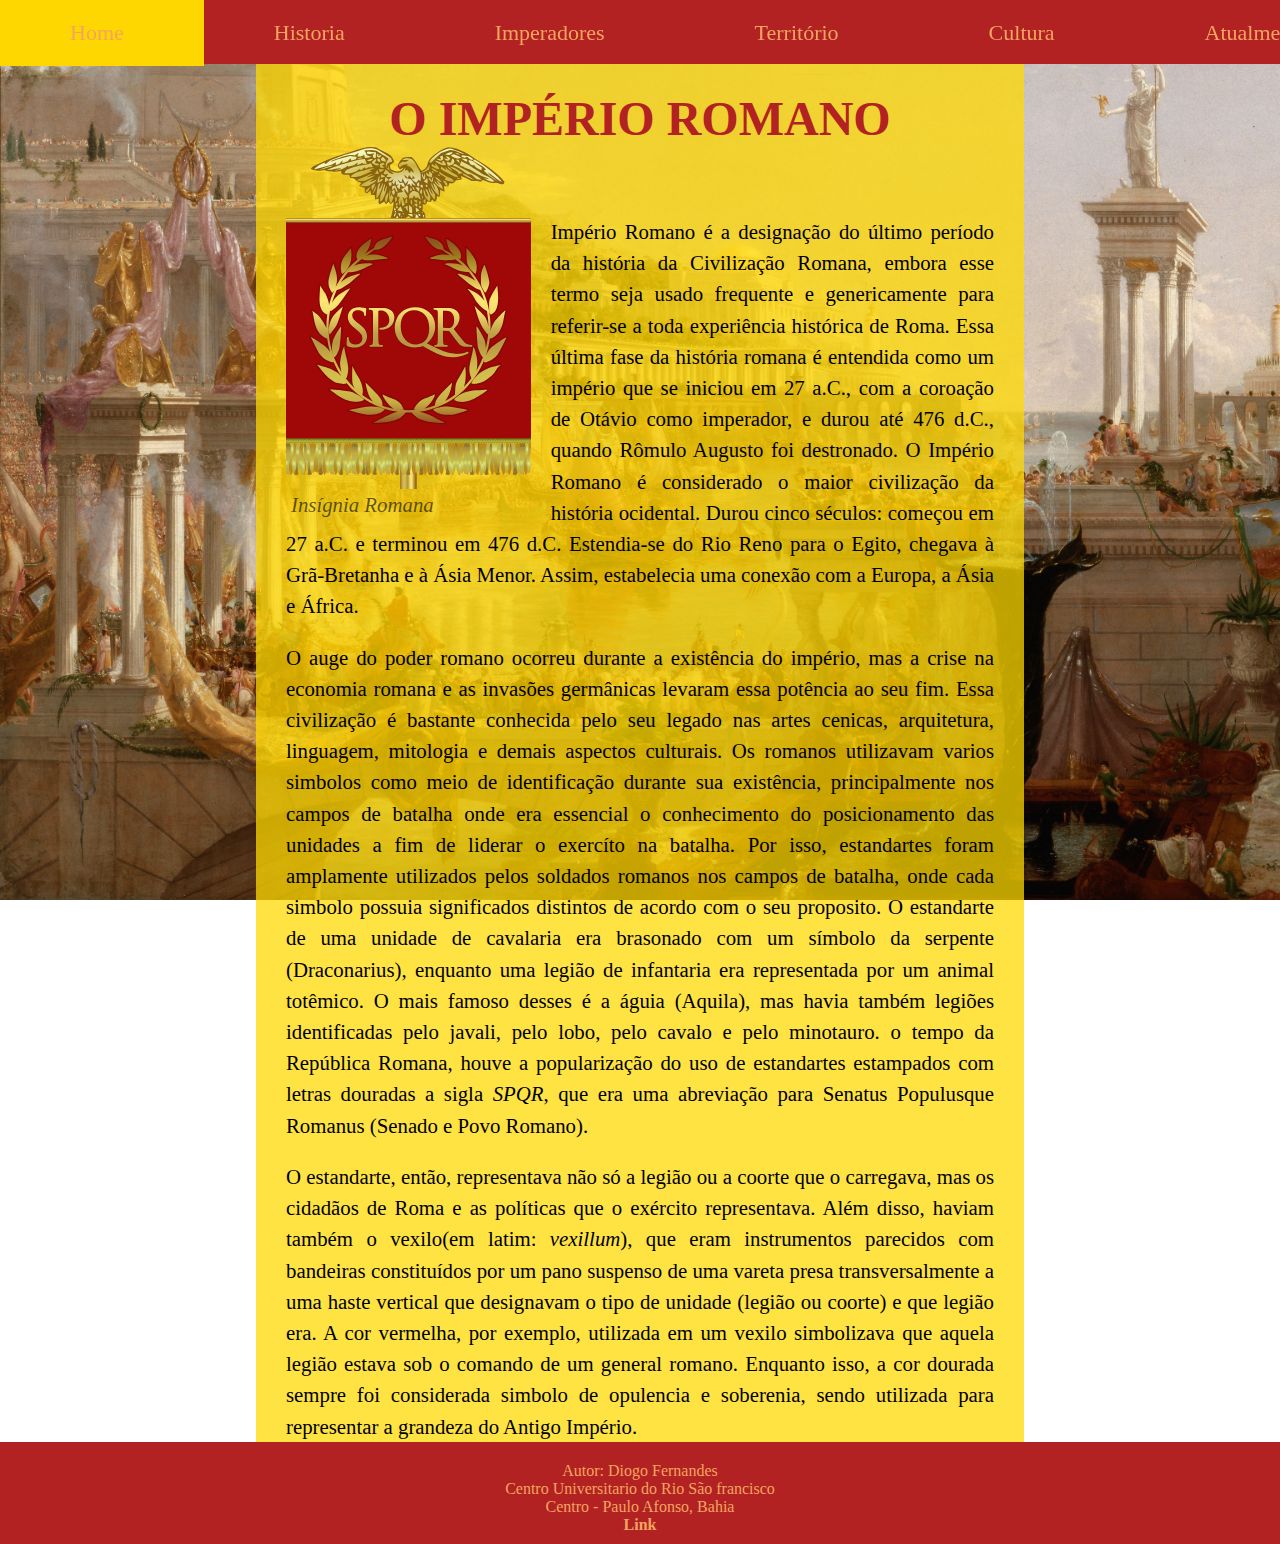
<file: index.html>
<!DOCTYPE html>
<html lang="pt-br">

<head>
    <meta charset="UTF-8">
    <meta name="viewport" content="width=device-width, initial-scale=1.0">
    <link rel="stylesheet" href="css/style.css">
    <title>Roma</title>
    <script src="plugins/jquery.min.js"></script>
    <link rel="stylesheet" href="plugins/magnific-popup.css">
    <script src="plugins/magnific-popup.js"></script>
    <script src="js/script.js"></script>
    <link rel="icon" type="image/png" sizes="32x32" href="images/favicon-32x32.png" />
</head>

<body>
    <header id="cabecalho">
        <div class="container">
            <nav id="menu">
                <ul >
                    <li><a href="#"> Home</a></li>
                    <li><a href="pages/historia.html"> Historia</a></li>
                    <li><a href="pages/imperadores.html"> Imperadores</a></li>
                    <li><a href="pages/territorio.html"> Território</a></li>
                    <li><a href="pages/cultura.html">Cultura</a></li>
                    <li><a href="pages/atualidade.html"> Atualmente</a></li>
                </ul>
            </nav>
        </div>
    </header>
    <main class="corpo">
        <div class="titulo">
            <br>
            <h1> O IMPÉRIO ROMANO</h1>
        </div>
        <div class="texto-corpo">
            <div class="img-body">
                <figure class="fotos" id="index">
                    <a href="images/Vexilloid_of_the_Roman_Empire1.svg"><img
                            src="images/Vexilloid_of_the_Roman_Empire.svg" alt="Insígnia Romana"></a>
                    <figcaption class="legenda">
                        Insígnia Romana
                    </figcaption>
                </figure>
            </div>
            <p>Império Romano é a designação do último período da história da Civilização Romana, embora esse termo seja
                usado frequente e genericamente para referir-se a toda experiência histórica de Roma. Essa última fase
                da
                história romana é entendida como um império que se iniciou em 27 a.C., com a coroação de Otávio como
                imperador, e durou até 476 d.C., quando Rômulo Augusto foi destronado.

                O Império Romano é considerado o maior civilização da história ocidental. Durou cinco séculos: começou
                em 27
                a.C. e terminou em 476 d.C.

                Estendia-se do Rio Reno para o Egito, chegava à Grã-Bretanha e à Ásia Menor. Assim, estabelecia uma
                conexão com
                a Europa, a Ásia e África.
            </p>
            <p>
                O auge do
                poder romano
                ocorreu durante a existência do império, mas a crise na economia romana e as invasões germânicas levaram
                essa potência ao seu
                fim. Essa civilização é bastante conhecida pelo seu legado nas artes cenicas, arquitetura,
                linguagem,
                mitologia e demais aspectos culturais. Os romanos utilizavam varios simbolos como meio de identificação
                durante sua existência, principalmente
                nos campos de batalha onde era essencial o conhecimento do posicionamento das unidades a fim de liderar
                o exercíto na batalha. Por isso, estandartes foram amplamente utilizados pelos soldados romanos nos
                campos de batalha, onde cada simbolo possuia significados distintos de acordo com o seu proposito. O
                estandarte de uma unidade de cavalaria era brasonado com um símbolo da serpente (Draconarius), enquanto
                uma legião de infantaria era representada por um animal totêmico. O mais famoso desses é a águia
                (Aquila), mas havia também legiões identificadas pelo javali, pelo lobo, pelo cavalo e pelo minotauro. o
                tempo da República Romana, houve a popularização do uso de estandartes estampados com letras douradas a
                sigla <span class="palavra">SPQR</span>, que era uma abreviação para Senatus Populusque Romanus (Senado
                e Povo Romano).
            </p>

            <p>
                O estandarte,
                então, representava não só a
                legião ou a coorte que o carregava, mas os cidadãos de Roma e as políticas que o exército representava.
                Além disso, haviam também o vexilo(em latim: <span class="palavra">vexillum</span>), que eram
                instrumentos parecidos com bandeiras
                constituídos por um pano suspenso de uma vareta presa transversalmente a uma haste vertical que
                designavam o tipo de unidade (legião ou coorte) e que legião era. A cor vermelha, por exemplo, utilizada
                em um vexilo simbolizava que aquela legião estava sob o comando de um general romano. Enquanto isso, a
                cor dourada sempre foi considerada simbolo de opulencia e soberenia, sendo utilizada para representar a
                grandeza do Antigo Império.

            </p>



        </div>
    </main>
    <div class="fundo">
        <footer id="rodape">
            <span> Autor: Diogo Fernandes<br>
                Centro Universitario do Rio São francisco <br>
                Centro - Paulo Afonso, Bahia <br>
               <a href="https://github.com/Dmaster6" class="negrito">Link</a>
            </span>
            <br>
        </footer>
    </div>
</body>

</html>
</file>
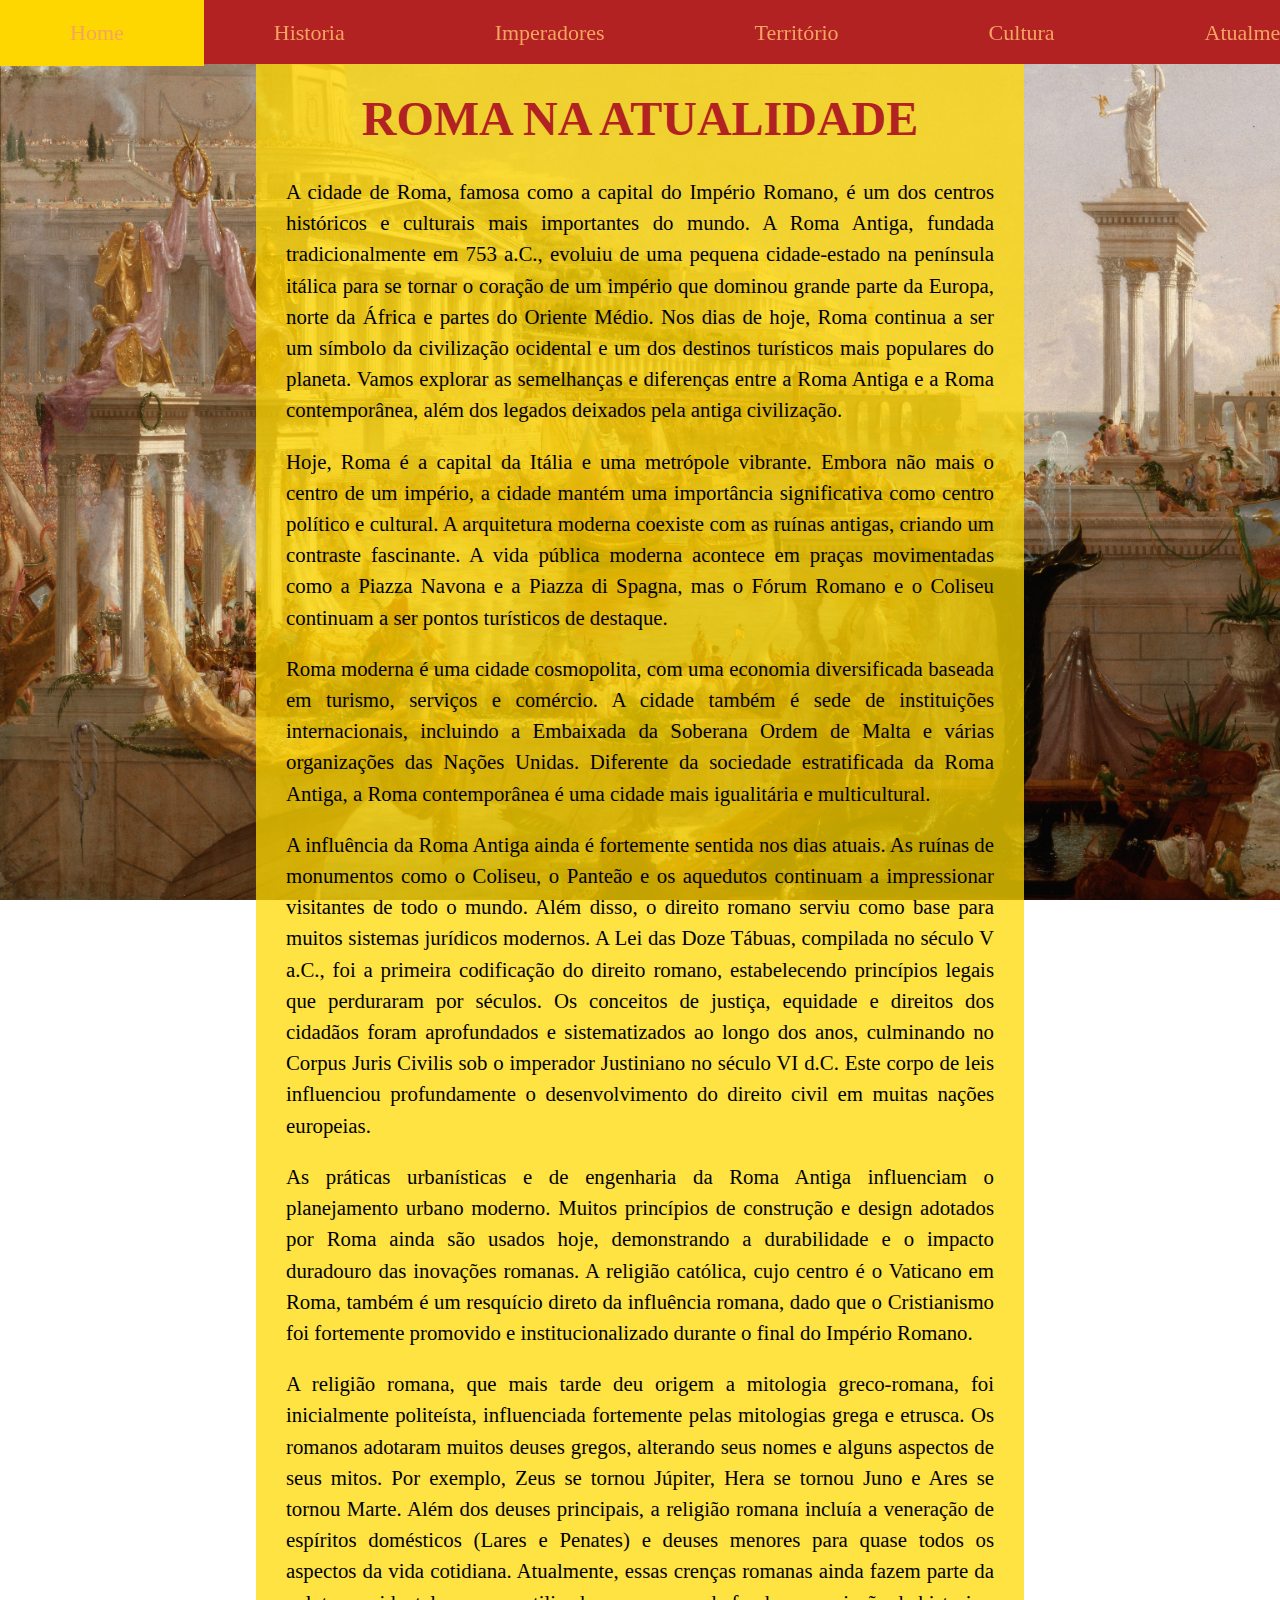
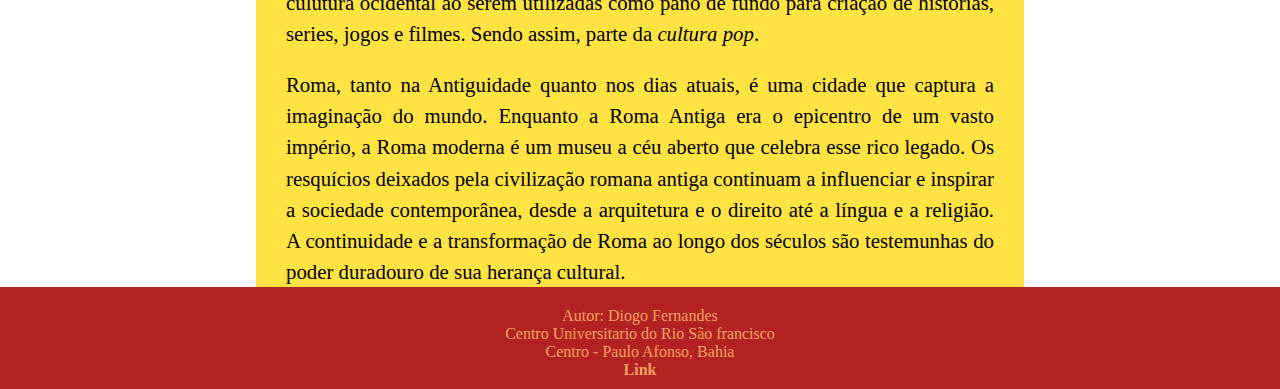
<file: pages/atualidade.html>
<!DOCTYPE html>
<html lang="pt-br">

<head>
    <meta charset="UTF-8">
    <meta name="viewport" content="width=device-width, initial-scale=1.0">
    <link rel="stylesheet" href="../css/style.css">
    <link rel="icon" type="image/png" sizes="32x32" href="../images/favicon-32x32.png" />
    <title>O Império</title>
</head>

<body>
    <header id="cabecalho">
        <div class="container">
            <nav id="menu">
                <ul>
                    <li><a href="../index.html"> Home</a></li>
                    <li><a href="historia.html"> Historia</a></li>
                    <li><a href="imperadores.html"> Imperadores</a></li>
                    <li><a href="territorio.html"> Território</a></li>
                    <li><a href="cultura.html">Cultura</a></li>
                    <li><a href="#"> Atualmente</a></li>
                </ul>
            </nav>
        </div>
    </header>
    <main class="corpo">
        <div class="titulo">
            <br>
            <h1 class="v2"> ROMA NA ATUALIDADE</h1>
        </div>
        <div class="texto-corpo">
            <P>
                A cidade de Roma, famosa como a capital do Império Romano, é um dos centros históricos e culturais mais
                importantes do mundo. A Roma Antiga, fundada tradicionalmente em 753 a.C., evoluiu de uma pequena
                cidade-estado na península itálica para se tornar o coração de um império que dominou grande parte da
                Europa, norte da África e partes do Oriente Médio. Nos dias de hoje, Roma continua a ser um símbolo da
                civilização ocidental e um dos destinos turísticos mais populares do planeta. Vamos explorar as
                semelhanças e diferenças entre a Roma Antiga e a Roma contemporânea, além dos legados deixados pela
                antiga civilização.
            </P>
            <p>
                Hoje, Roma é a capital da Itália e uma metrópole vibrante. Embora não mais o centro de um império, a
                cidade mantém uma importância significativa como centro político e cultural. A arquitetura moderna
                coexiste com as ruínas antigas, criando um contraste fascinante. A vida pública moderna acontece em
                praças movimentadas como a Piazza Navona e a Piazza di Spagna, mas o Fórum Romano e o Coliseu continuam
                a ser pontos turísticos de destaque.
            </p>
            <p>
                Roma moderna é uma cidade cosmopolita, com uma economia diversificada baseada em turismo, serviços e
                comércio. A cidade também é sede de instituições internacionais, incluindo a Embaixada da Soberana Ordem
                de Malta e várias organizações das Nações Unidas. Diferente da sociedade estratificada da Roma Antiga, a
                Roma contemporânea é uma cidade mais igualitária e multicultural.
            </p>
            <p>
                A influência da Roma Antiga ainda é fortemente sentida nos dias atuais. As ruínas de monumentos como o
                Coliseu, o Panteão e os aquedutos continuam a impressionar visitantes de todo o mundo. Além disso, o
                direito romano serviu como base para muitos sistemas jurídicos modernos. A Lei das Doze
                Tábuas, compilada no século V a.C., foi a primeira codificação do direito romano, estabelecendo
                princípios legais que perduraram por séculos. Os conceitos de justiça, equidade e direitos dos
                cidadãos foram aprofundados e sistematizados ao longo dos anos, culminando no Corpus Juris Civilis
                sob o imperador Justiniano no século VI d.C. Este corpo de leis influenciou profundamente o
                desenvolvimento do direito civil em muitas nações europeias.</p>

                <p>
                    As práticas urbanísticas e de engenharia da Roma Antiga influenciam o planejamento urbano moderno.
                    Muitos princípios de construção e design adotados por Roma ainda são usados hoje, demonstrando a
                    durabilidade e o impacto duradouro das inovações romanas. A religião católica, cujo centro é o Vaticano
                    em Roma, também é um resquício direto da influência romana, dado que o Cristianismo foi fortemente
                    promovido e institucionalizado durante o final do Império Romano.
                </p>
                <p>

                    A religião romana, que mais tarde deu origem a mitologia greco-romana, foi inicialmente politeísta,
                    influenciada fortemente pelas mitologias grega e
                    etrusca. Os romanos adotaram muitos deuses gregos, alterando seus nomes e alguns aspectos de seus
                    mitos. Por exemplo, Zeus se tornou Júpiter, Hera se tornou Juno e Ares se tornou Marte. Além dos
                    deuses principais, a religião romana incluía a veneração de espíritos domésticos (Lares e Penates) e
                    deuses menores para quase todos os aspectos da vida cotidiana. Atualmente, essas crenças romanas ainda
                    fazem parte da culutura ocidental ao serem utilizadas como pano de fundo para criação de historias,
                    series, jogos e filmes. Sendo assim, parte da <span class="palavra">cultura pop</span>.
    
                </p>

                <p>Roma, tanto na Antiguidade quanto nos dias atuais, é uma cidade que captura a imaginação do mundo.
                Enquanto a Roma Antiga era o epicentro de um vasto império, a Roma moderna é um museu a céu aberto que
                celebra esse rico legado. Os resquícios deixados pela civilização romana antiga continuam a influenciar
                e inspirar a sociedade contemporânea, desde a arquitetura e o direito até a língua e a religião. A
                continuidade e a transformação de Roma ao longo dos séculos são testemunhas do poder duradouro de sua
                herança cultural.
            </p>
        </div>
    </main>
    <div class="fundo">
        <footer id="rodape">
            <span> Autor: Diogo Fernandes<br>
                Centro Universitario do Rio São francisco <br>
                Centro - Paulo Afonso, Bahia <br>
                <a href="https://github.com/Dmaster6" class="negrito">Link</a>
            </span>
            <br>
    </div>
</file>
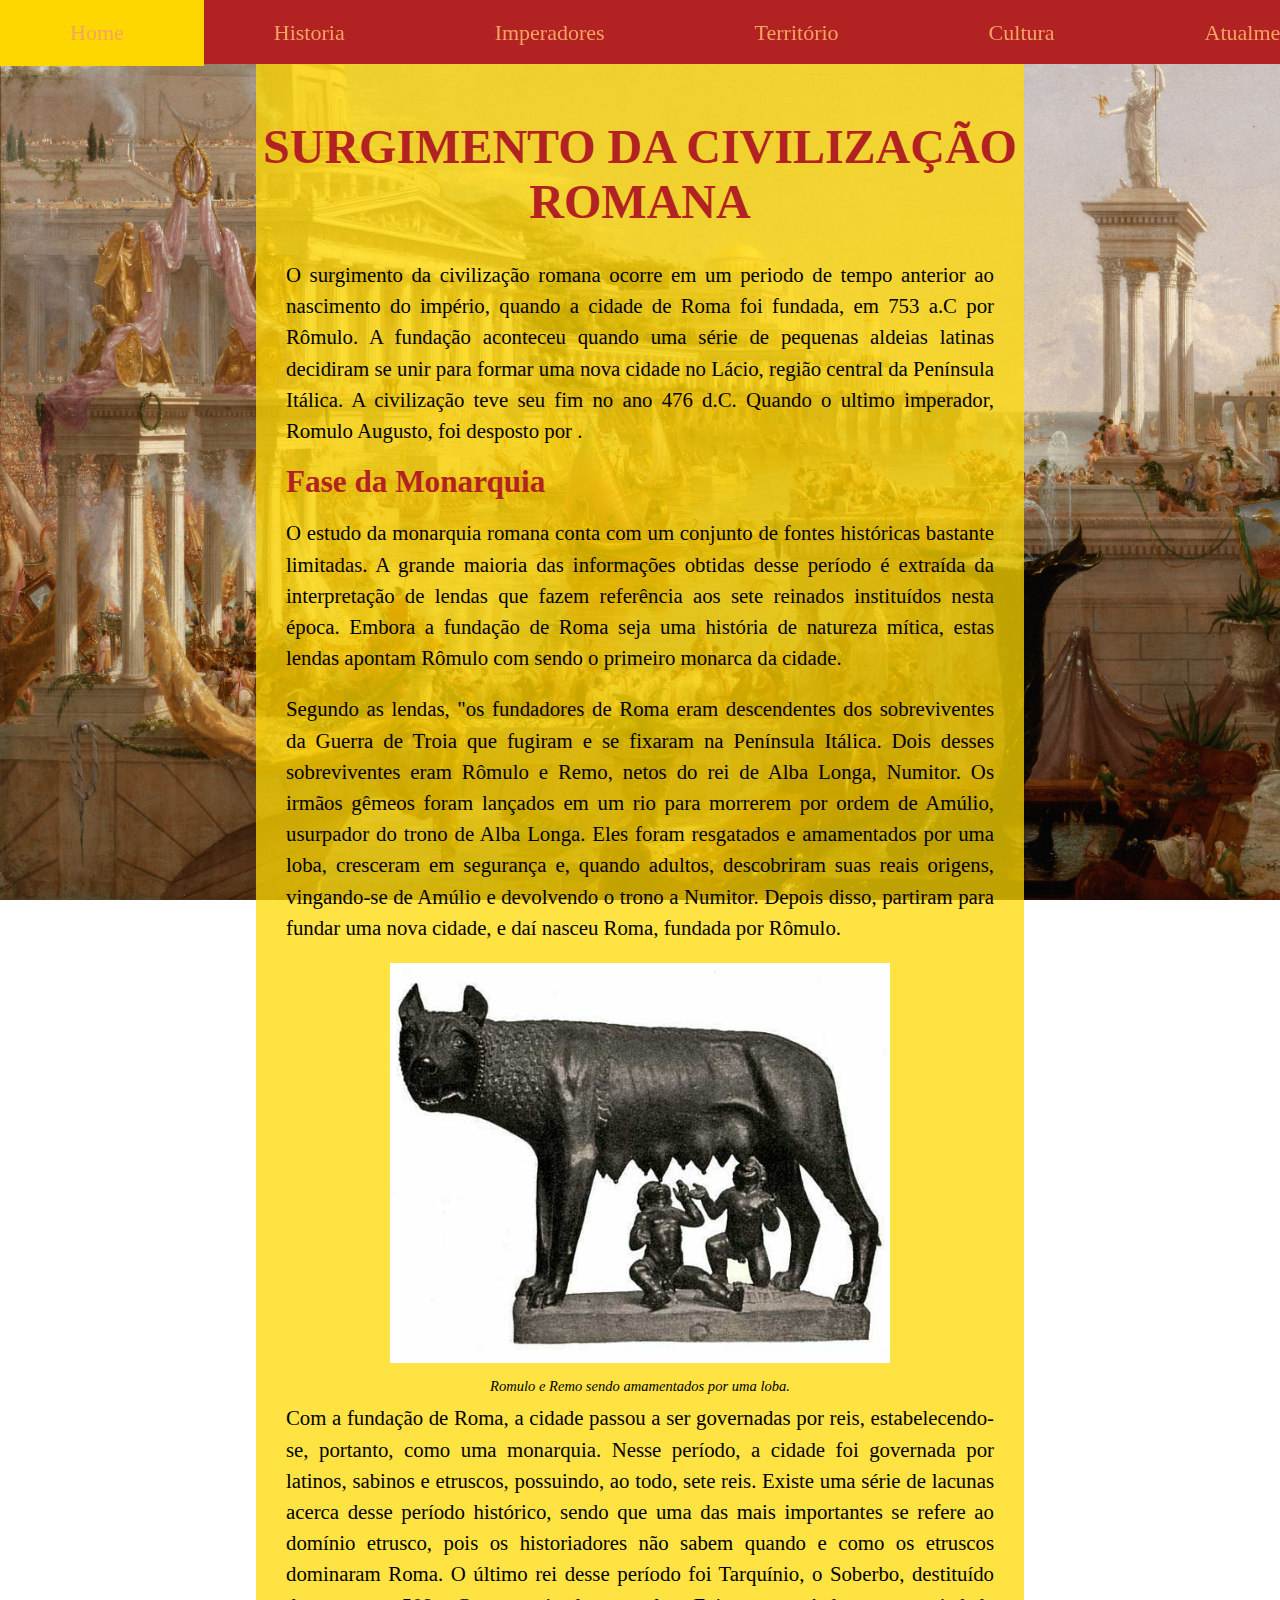
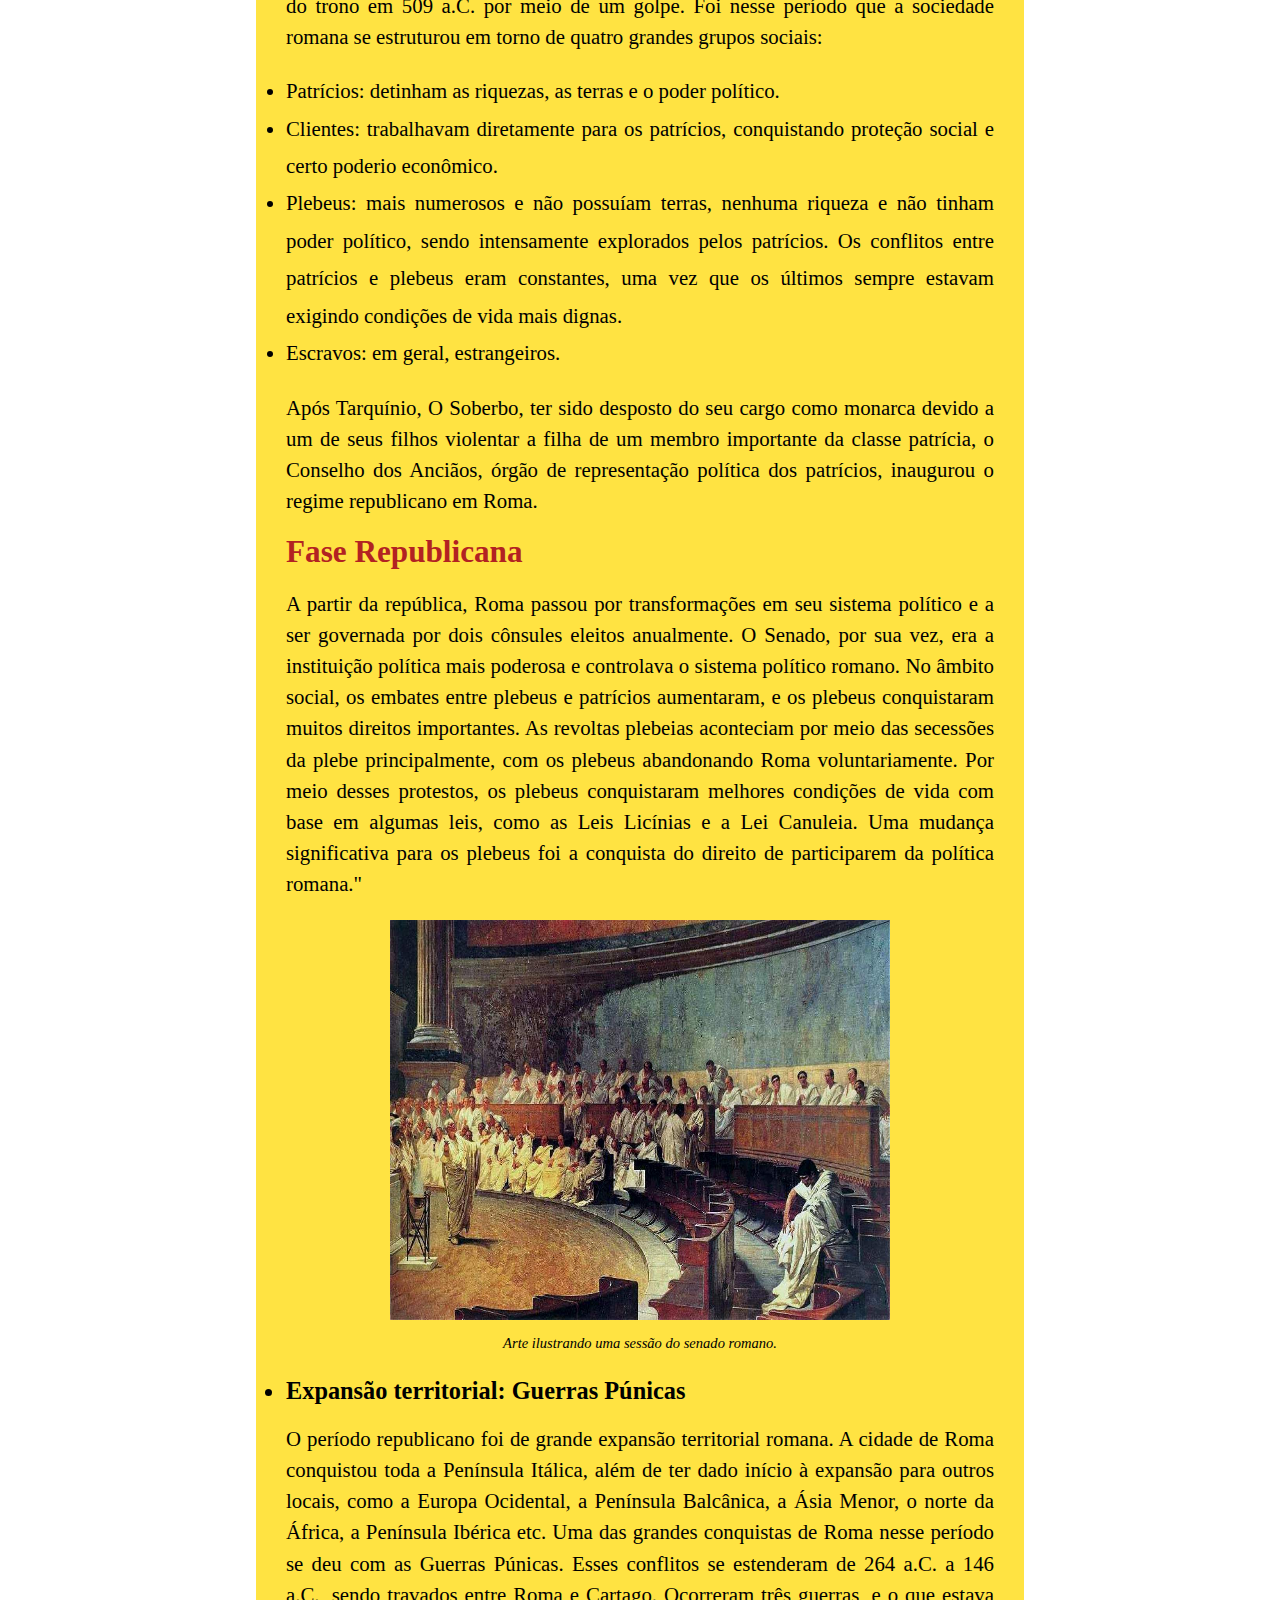
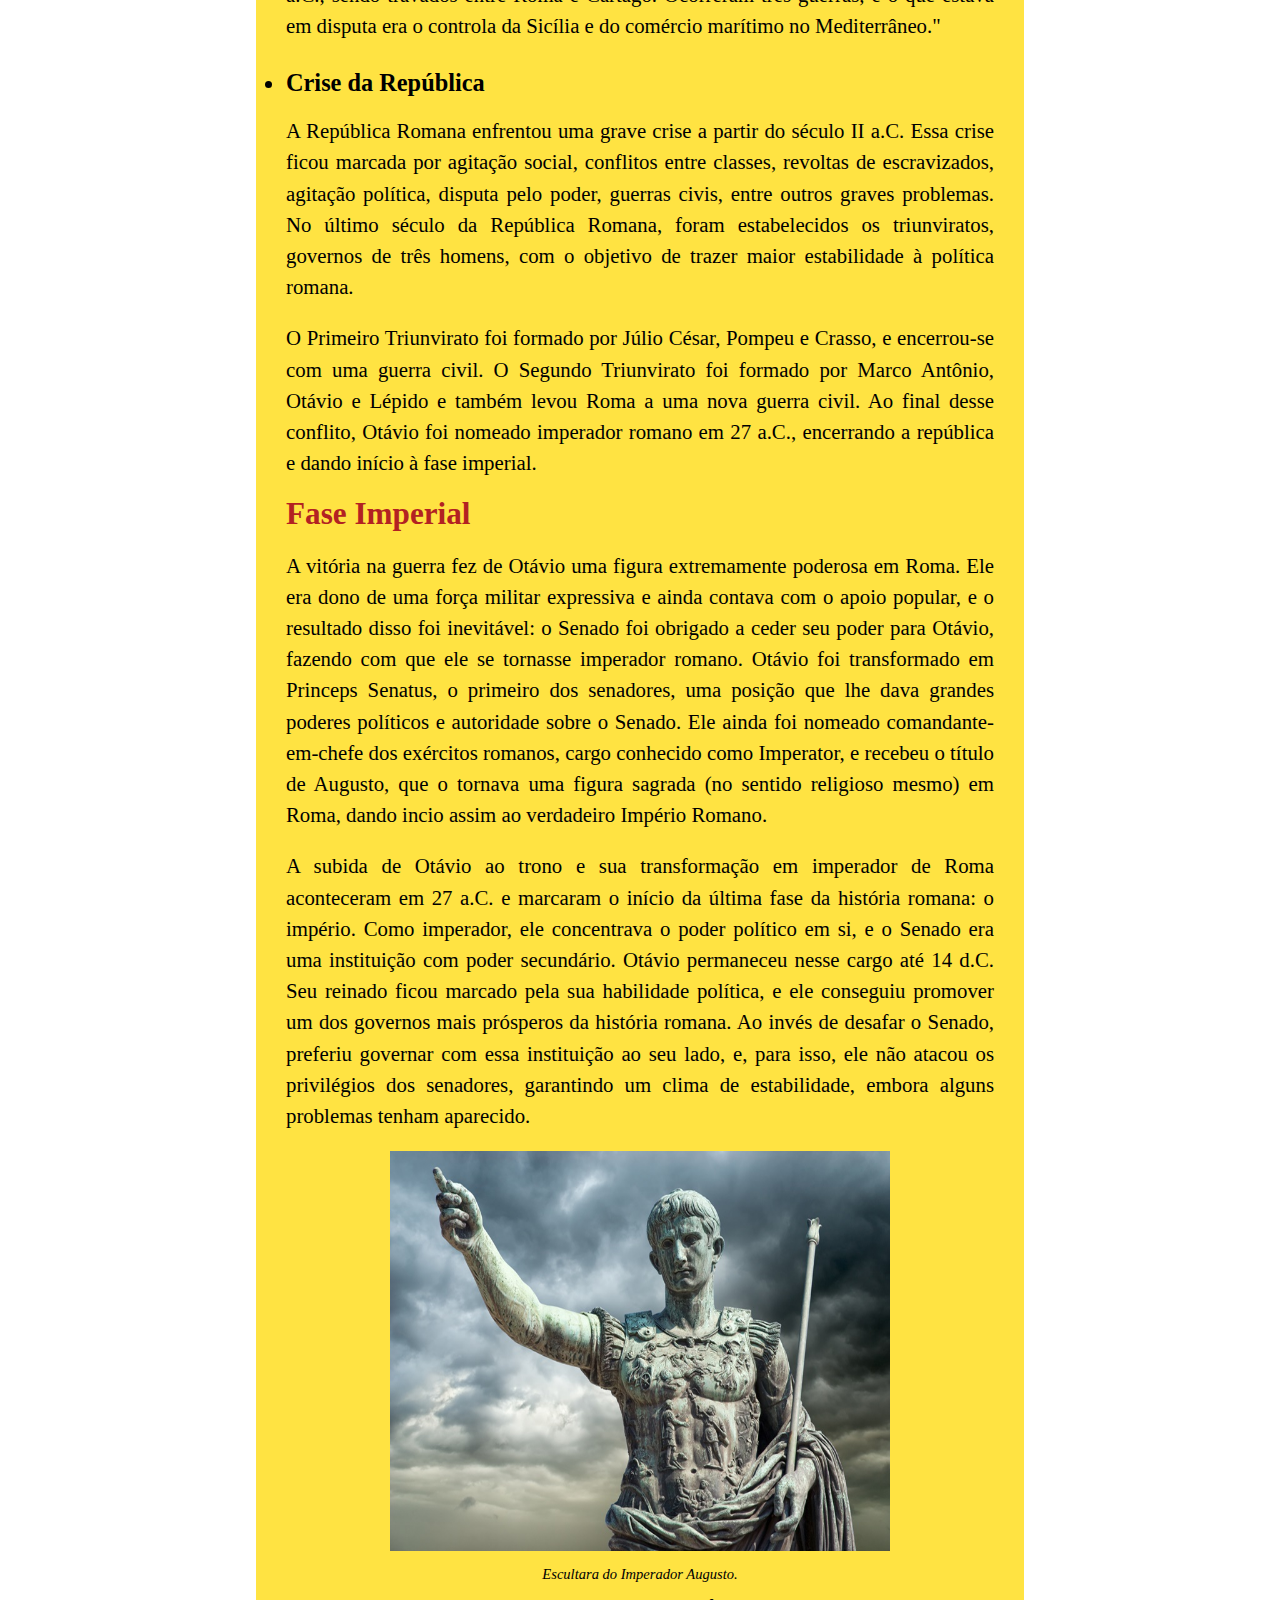
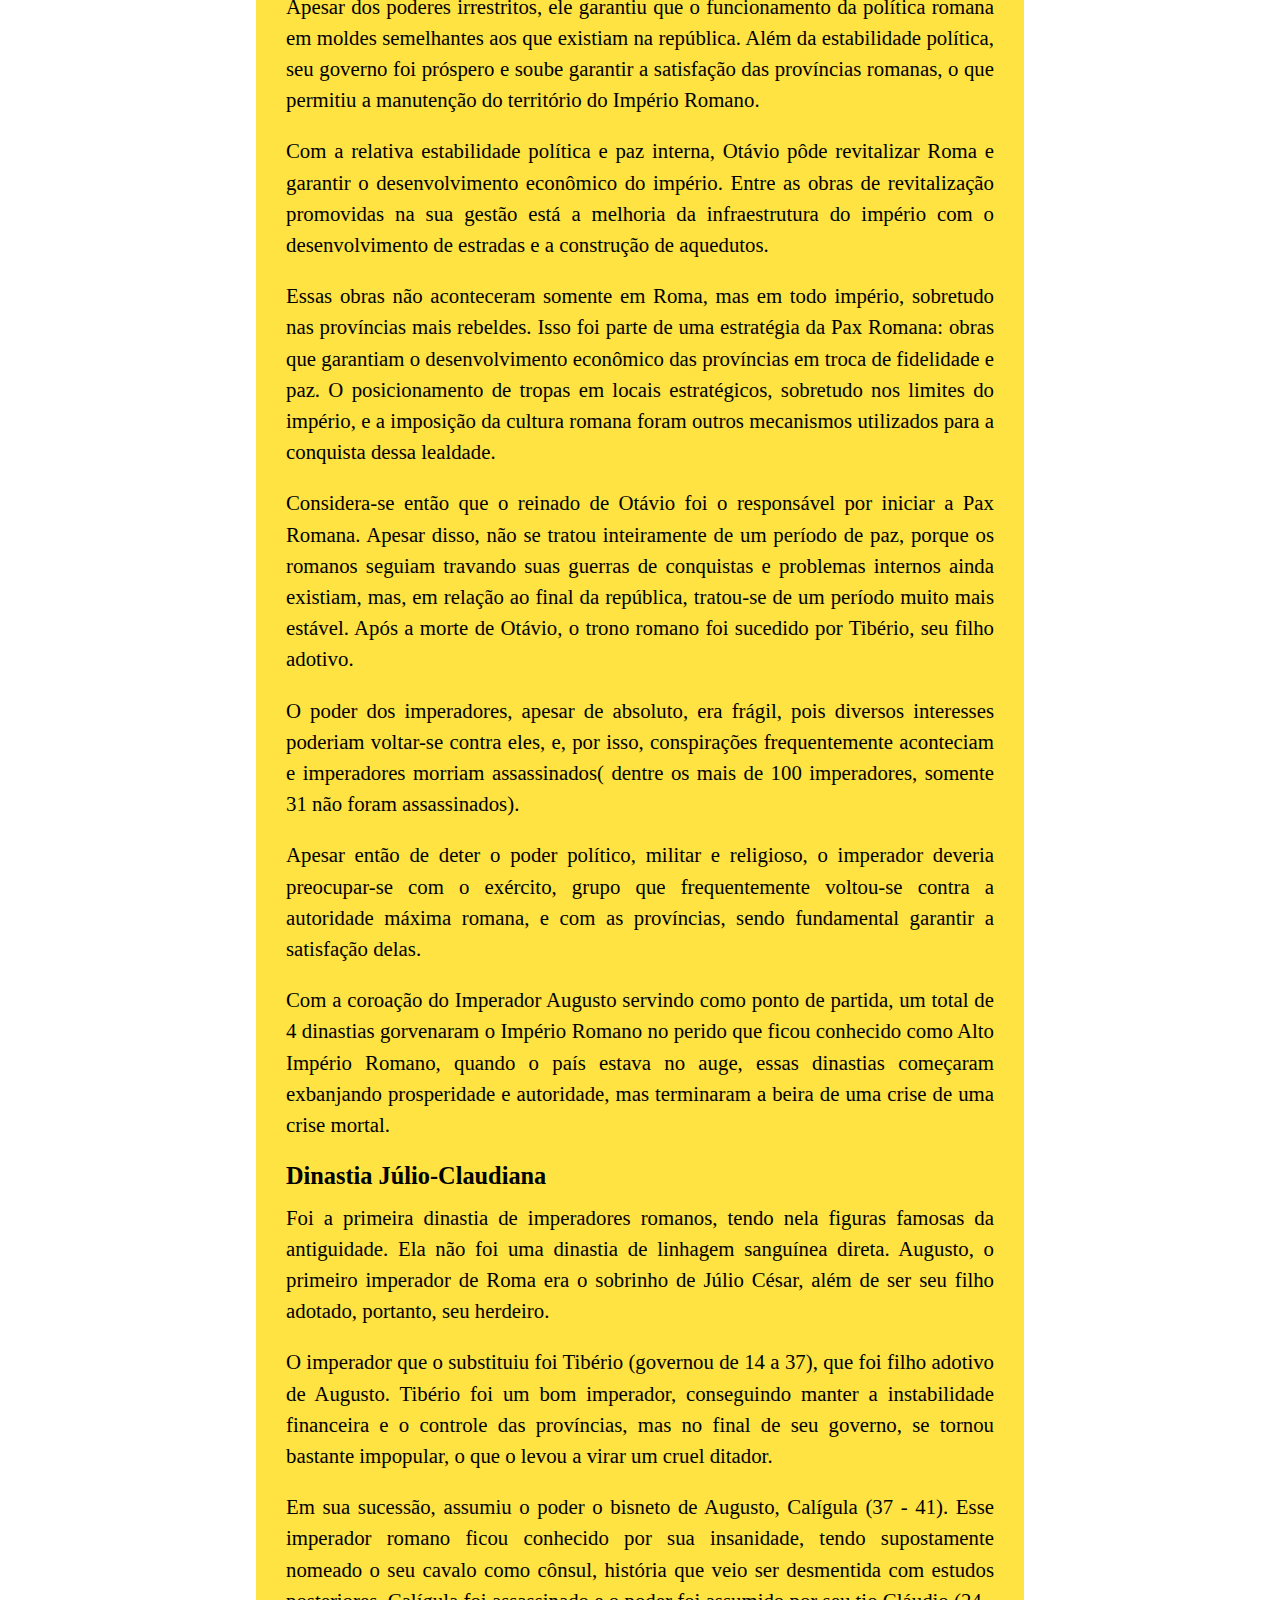
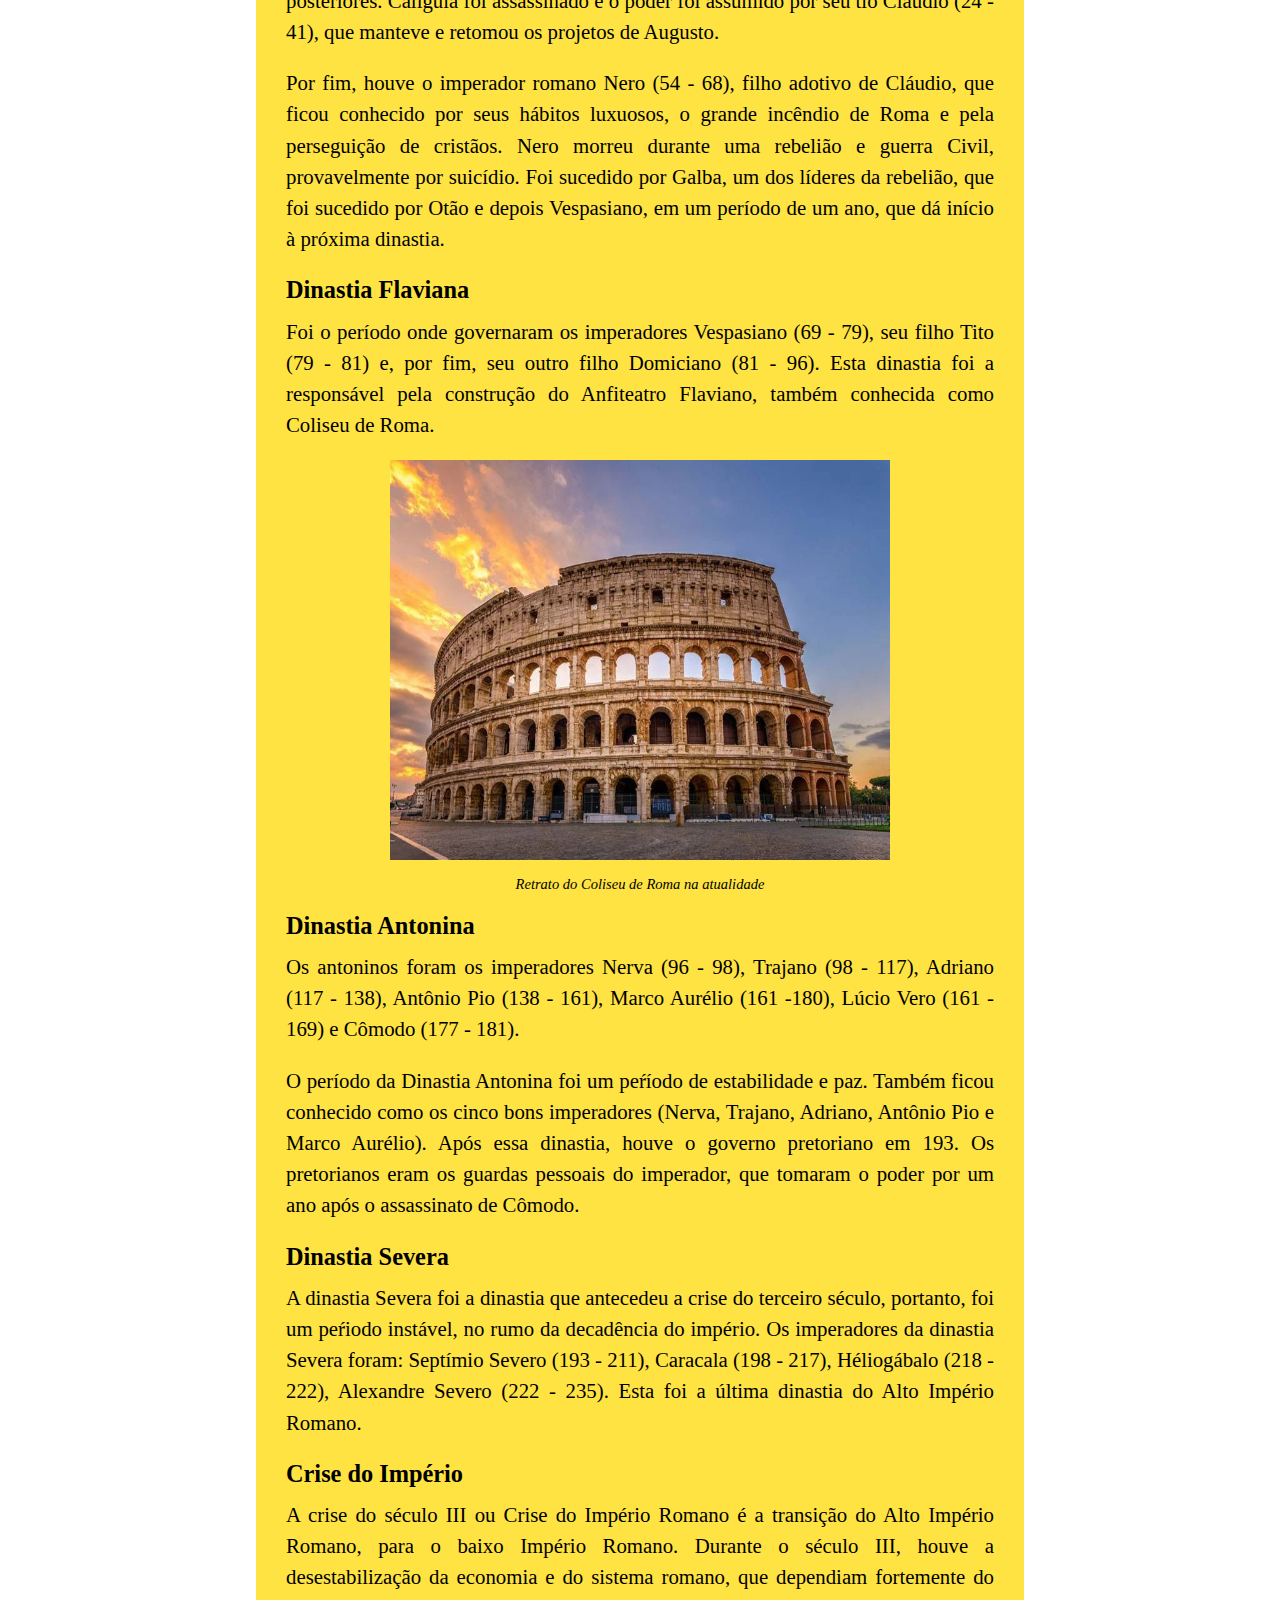
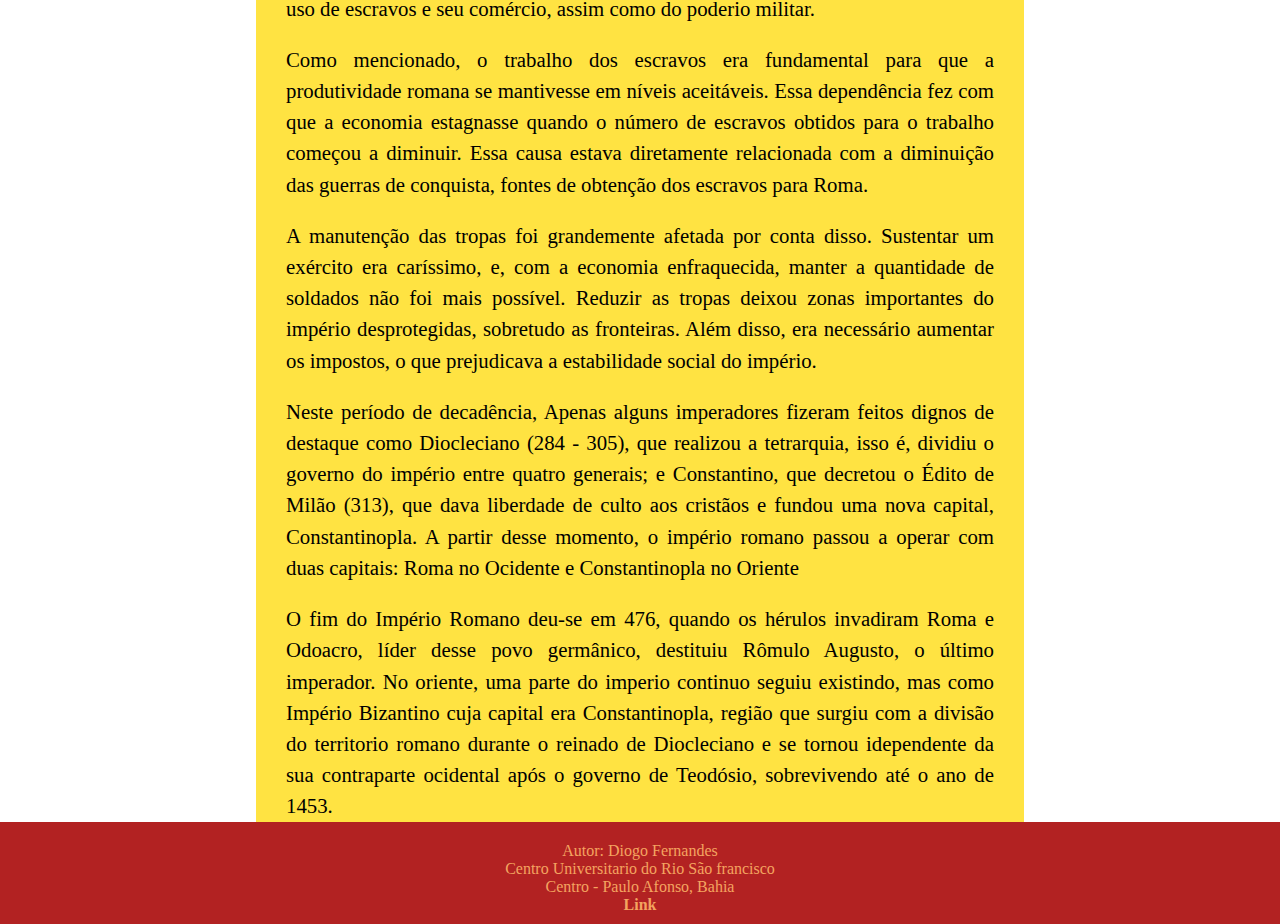
<file: pages/historia.html>
<!DOCTYPE html>
<html lang="pt-br">

<head>
    <meta charset="UTF-8">
    <meta name="viewport" content="width=device-width, initial-scale=1.0">
    <link rel="stylesheet" href="../css/style.css">
    <script src="../js/script.js"></script>
    <link rel="icon" type="image/png" sizes="32x32" href="../images/favicon-32x32.png" />
    <title>Roma</title>
</head>
<header id="cabecalho">
    <div class="container">
        <nav id="menu">
            <ul>
                <li><a href="../index.html"> Home</a></li>
                <li><a href="#"> Historia</a></li>
                <li><a href="imperadores.html"> Imperadores</a></li>
                <li><a href="territorio.html"> Território</a></li>
                <li><a href="cultura.html">Cultura</a></li>
                <li><a href="atualidade.html"> Atualmente</a></li>
            </ul>
        </nav>
    </div>
</header>
<main class="corpo">
    <div class="titulo">
        <h1 class="v2">
            <br>
            SURGIMENTO DA CIVILIZAÇÃO ROMANA
        </h1>
    </div>
    <div class="texto-corpo">
        <div class="subtitle">
            <div class="meio">
                <p> O surgimento da civilização romana ocorre em um periodo de tempo anterior ao nascimento do império,
                    quando a cidade
                    de
                    Roma foi fundada, em 753 a.C por Rômulo. A fundação aconteceu quando uma série de pequenas aldeias
                    latinas decidiram se unir para formar uma nova cidade no Lácio, região central da Península Itálica.

                    A civilização teve seu fim no ano 476 d.C. Quando o ultimo imperador, Romulo Augusto, foi
                    desposto por .
                </p>
                <h2>Fase da Monarquia </h2>
                <p>
                    O estudo da monarquia romana conta com um conjunto de fontes históricas bastante limitadas. A grande
                    maioria das informações obtidas desse período é extraída da interpretação de lendas que fazem
                    referência
                    aos sete reinados instituídos nesta época. Embora a fundação de Roma seja uma história de natureza
                    mítica, estas lendas apontam Rômulo com sendo o primeiro monarca da cidade.
                </p>
                <p>
                    Segundo as lendas, "os fundadores de Roma eram descendentes dos sobreviventes da Guerra de Troia que
                    fugiram e se fixaram na Península Itálica. Dois desses sobreviventes eram Rômulo e Remo, netos do
                    rei de
                    Alba Longa, Numitor.

                    Os irmãos gêmeos foram lançados em um rio para morrerem por ordem de Amúlio, usurpador do trono de
                    Alba
                    Longa. Eles foram resgatados e amamentados por uma loba, cresceram em segurança e, quando adultos,
                    descobriram suas reais origens, vingando-se de Amúlio e devolvendo o trono a Numitor. Depois disso,
                    partiram para fundar uma nova cidade, e daí nasceu Roma, fundada por Rômulo.
                </p>
                <figure>
                    <img src="../images/lenda.jpg" alt="Romulo, Remo e a Loba">
                    <figcaption class="legendaH">
                        Romulo e Remo sendo amamentados por uma loba.
                    </figcaption>
                </figure>
                <p>
                    Com a fundação de Roma, a cidade passou a ser governadas por reis, estabelecendo-se, portanto, como
                    uma
                    monarquia. Nesse período, a cidade foi governada por latinos, sabinos e etruscos, possuindo, ao
                    todo,
                    sete reis. Existe uma série de lacunas acerca desse período histórico, sendo que uma das mais
                    importantes se refere ao domínio etrusco, pois os historiadores não sabem quando e como os etruscos
                    dominaram Roma. O último rei desse período foi Tarquínio, o Soberbo, destituído do trono em 509 a.C.
                    por
                    meio de um golpe.

                    Foi nesse período que a sociedade romana se estruturou em torno de quatro grandes grupos sociais:
                    <li> Patrícios: detinham as riquezas, as terras e o poder político. </li>
                    <li> Clientes: trabalhavam diretamente para os patrícios, conquistando proteção social e certo
                        poderio
                        econômico.

                    </li>
                    <li> Plebeus: mais numerosos e não possuíam terras, nenhuma riqueza e não tinham poder político,
                        sendo
                        intensamente explorados pelos patrícios. Os conflitos entre patrícios e plebeus eram constantes,
                        uma
                        vez que os últimos sempre estavam exigindo condições de vida mais dignas.

                    </li>
                    <li> Escravos: em geral, estrangeiros. </li>
                </p>
                <p>
                    Após Tarquínio, O Soberbo, ter sido desposto do seu cargo como monarca devido a um de seus filhos
                    violentar
                    a filha de um membro importante da classe patrícia, o Conselho dos Anciãos, órgão de representação
                    política
                    dos patrícios, inaugurou o regime republicano em Roma.
                </p>

                <h2> Fase Republicana</h2>
                <p> A partir da república, Roma passou por transformações em seu sistema político e a ser governada por
                    dois cônsules eleitos anualmente. O Senado, por sua vez, era a instituição política mais poderosa e
                    controlava o sistema político romano. No âmbito social, os embates entre plebeus e patrícios
                    aumentaram,
                    e os plebeus conquistaram muitos direitos importantes.

                    As revoltas plebeias aconteciam por meio das secessões da plebe principalmente, com os plebeus
                    abandonando Roma voluntariamente. Por meio desses protestos, os plebeus conquistaram melhores
                    condições
                    de vida com base em algumas leis, como as Leis Licínias e a Lei Canuleia. Uma mudança significativa
                    para
                    os plebeus foi a conquista do direito de participarem da política romana."

                </p>
                <figure>
                    <img src="../images/senado.jpg" alt="Pintura do senado romano">
                    <figcaption class="legendaH">
                        Arte ilustrando uma sessão do senado romano.
                    </figcaption>
                </figure>
                <h3>
                    <li>Expansão territorial: Guerras Púnicas</li>
                </h3>
                <p>
                    O período republicano foi de grande expansão territorial romana. A cidade de Roma conquistou toda a
                    Península Itálica, além de ter dado início à expansão para outros locais, como a Europa Ocidental, a
                    Península Balcânica, a Ásia Menor, o norte da África, a Península Ibérica etc.

                    Uma das grandes conquistas de Roma nesse período se deu com as Guerras Púnicas. Esses conflitos se
                    estenderam de 264 a.C. a 146 a.C., sendo travados entre Roma e Cartago. Ocorreram três guerras, e o
                    que
                    estava em disputa era o controla da Sicília e do comércio marítimo no Mediterrâneo."
                </p>
                <h3>
                    <li>Crise da República</li>

                </h3>
                <p>
                    A República Romana enfrentou uma grave crise a partir do século II a.C. Essa crise ficou marcada por
                    agitação social, conflitos entre classes, revoltas de escravizados, agitação política, disputa pelo
                    poder, guerras civis, entre outros graves problemas.

                    No último século da República Romana, foram estabelecidos os triunviratos, governos de três homens,
                    com
                    o objetivo de trazer maior estabilidade à política romana.
                <p>
                    O Primeiro Triunvirato foi formado por Júlio
                    César, Pompeu e Crasso, e encerrou-se com uma guerra civil.

                    O Segundo Triunvirato foi formado por Marco Antônio, Otávio e Lépido e também levou Roma a uma nova
                    guerra civil. Ao final desse conflito, Otávio foi nomeado imperador romano em 27 a.C., encerrando a
                    república e dando início à fase imperial.
                </p>

                </p>
                <h2> Fase Imperial</h2>
                <p>A vitória na guerra fez de Otávio uma figura extremamente poderosa em Roma. Ele era dono de uma força
                    militar expressiva e ainda contava com o apoio popular, e o resultado disso foi inevitável: o Senado
                    foi
                    obrigado a ceder seu poder para Otávio, fazendo com que ele se tornasse imperador romano.

                    Otávio foi transformado em Princeps Senatus, o primeiro dos senadores, uma posição que lhe dava
                    grandes
                    poderes políticos e autoridade sobre o Senado. Ele ainda foi nomeado comandante-em-chefe dos
                    exércitos
                    romanos, cargo conhecido como Imperator, e recebeu o título de Augusto, que o tornava uma figura
                    sagrada
                    (no sentido religioso mesmo) em Roma, dando incio assim ao verdadeiro Império Romano. </p>
                <p>
                    A subida de Otávio ao trono e sua transformação em imperador de Roma aconteceram em 27 a.C. e
                    marcaram o
                    início da última fase da história romana: o império. Como imperador, ele concentrava o poder
                    político em
                    si, e o Senado era uma instituição com poder secundário. Otávio permaneceu nesse cargo até 14 d.C.

                    Seu reinado ficou marcado pela sua habilidade política, e ele conseguiu promover um dos governos
                    mais
                    prósperos da história romana. Ao invés de desafar o Senado, preferiu governar com essa instituição
                    ao
                    seu lado, e, para isso, ele não atacou os privilégios dos senadores, garantindo um clima de
                    estabilidade, embora alguns problemas tenham aparecido.</p>
                <figure>
                    <img src="../images/Statue-Augustus.jpg" alt="Estatua do Imperador">
                    <figcaption class="legendaH">
                        Escultara do Imperador Augusto.
                    </figcaption>
                </figure>

                <p>
                    Apesar dos poderes irrestritos, ele garantiu que o funcionamento da política romana em moldes
                    semelhantes aos que existiam na república. Além da estabilidade política, seu governo foi próspero e
                    soube garantir a satisfação das províncias romanas, o que permitiu a manutenção do território do
                    Império
                    Romano.

                </p>
                <p>

                    Com a relativa estabilidade política e paz interna, Otávio pôde revitalizar Roma e garantir o
                    desenvolvimento econômico do império. Entre as obras de revitalização promovidas na sua gestão está
                    a
                    melhoria da infraestrutura do império com o desenvolvimento de estradas e a construção de aquedutos.

                <p>

                    Essas obras não aconteceram somente em Roma, mas em todo império, sobretudo nas províncias mais
                    rebeldes. Isso foi parte de uma estratégia da Pax Romana: obras que garantiam o desenvolvimento
                    econômico das províncias em troca de fidelidade e paz. O posicionamento de tropas em locais
                    estratégicos, sobretudo nos limites do império, e a imposição da cultura romana foram outros
                    mecanismos
                    utilizados para a conquista dessa lealdade.
                </p>
                </p>

                <p> Considera-se então que o reinado de Otávio foi o responsável por iniciar a Pax Romana. Apesar disso,
                    não
                    se tratou inteiramente de um período de paz, porque os romanos seguiam travando suas guerras de
                    conquistas e problemas internos ainda existiam, mas, em relação ao final da república, tratou-se de
                    um
                    período muito mais estável. Após a morte de Otávio, o trono romano foi sucedido por Tibério, seu
                    filho
                    adotivo.
                </p>
                <p>
                    O poder dos imperadores, apesar de absoluto, era frágil, pois diversos interesses poderiam voltar-se
                    contra eles, e, por isso, conspirações frequentemente aconteciam e imperadores morriam assassinados(
                    dentre os mais de 100 imperadores, somente 31 não foram assassinados).
                <p>
                    Apesar então de deter o poder político, militar e religioso, o imperador deveria preocupar-se com o
                    exército, grupo que frequentemente voltou-se contra a autoridade máxima romana, e com as províncias,
                    sendo fundamental garantir a satisfação delas.
                </p>
                </p>
                <p>
                    Com a coroação do Imperador Augusto servindo como ponto de partida, um total de 4 dinastias
                    gorvenaram o
                    Império Romano no perido que ficou conhecido como Alto Império Romano, quando o país estava no auge,
                    essas dinastias começaram exbanjando prosperidade e autoridade, mas terminaram a beira de uma crise
                    de
                    uma crise mortal.

                </p>
                <h3>Dinastia Júlio-Claudiana</h3>

                <p>
                    Foi a primeira dinastia de imperadores romanos, tendo nela figuras famosas da antiguidade. Ela não
                    foi
                    uma dinastia de linhagem sanguínea direta. Augusto, o primeiro imperador de Roma era o sobrinho de
                    Júlio
                    César, além de ser seu filho adotado, portanto, seu herdeiro.

                </p>
                <p>
                    O imperador que o substituiu foi Tibério (governou de 14 a 37), que foi filho adotivo de Augusto.
                    Tibério foi um bom imperador, conseguindo manter a instabilidade financeira e o controle das
                    províncias,
                    mas no final de seu governo, se tornou bastante impopular, o que o levou a virar um cruel ditador.
                </p>

                <p>
                    Em sua sucessão, assumiu o poder o bisneto de Augusto, Calígula (37 - 41). Esse imperador romano
                    ficou
                    conhecido por sua insanidade, tendo supostamente nomeado o seu cavalo como cônsul, história que veio
                    ser
                    desmentida com estudos posteriores. Calígula foi assassinado e o poder foi assumido por seu tio
                    Cláudio
                    (24 - 41), que manteve e retomou os projetos de Augusto.
                </p>

                <p>
                    Por fim, houve o imperador romano Nero (54 - 68), filho adotivo de Cláudio, que ficou conhecido por
                    seus
                    hábitos luxuosos, o grande incêndio de Roma e pela perseguição de cristãos. Nero morreu durante uma
                    rebelião e guerra Civil, provavelmente por suicídio. Foi sucedido por Galba, um dos líderes da
                    rebelião,
                    que foi sucedido por Otão e depois Vespasiano, em um período de um ano, que dá início à próxima
                    dinastia.
                </p>

                <h3>Dinastia Flaviana</h3>
                <p>
                    Foi o período onde governaram os imperadores Vespasiano (69 - 79), seu filho Tito (79 - 81) e, por
                    fim,
                    seu outro filho Domiciano (81 - 96). Esta dinastia foi a responsável pela construção do Anfiteatro
                    Flaviano, também conhecida como Coliseu de Roma.
                </p>
                <figure>
                    <img src="../images/coliseu.webp" alt="Imagem do coliseu">
                    <figcaption class="legendaH">
                        Retrato do Coliseu de Roma na atualidade
                    </figcaption>
                </figure>
                <h3> Dinastia Antonina </h3>
                <p>
                    Os antoninos foram os imperadores Nerva (96 - 98), Trajano (98 - 117), Adriano (117 - 138), Antônio
                    Pio
                    (138 - 161), Marco Aurélio (161 -180), Lúcio Vero (161 - 169) e Cômodo (177 - 181).
                </p>
                <p>
                    O período da Dinastia Antonina foi um peŕíodo de estabilidade e paz. Também ficou conhecido como os
                    cinco bons imperadores (Nerva, Trajano, Adriano, Antônio Pio e Marco Aurélio). Após essa dinastia,
                    houve
                    o governo pretoriano em 193. Os pretorianos eram os guardas pessoais do imperador, que tomaram o
                    poder
                    por um ano após o assassinato de Cômodo.
                </p>
                <h3>Dinastia Severa</h3>
                <p>
                    A dinastia Severa foi a dinastia que antecedeu a crise do terceiro século, portanto, foi um peŕiodo
                    instável, no rumo da decadência do império. Os imperadores da dinastia Severa foram: Septímio Severo
                    (193 - 211), Caracala (198 - 217), Héliogábalo (218 - 222), Alexandre Severo (222 - 235). Esta foi a
                    última dinastia do Alto Império Romano.
                </p>
                <h3> Crise do Império</h3>

                <p>
                    A crise do século III ou Crise do Império Romano é a transição do Alto Império Romano, para o baixo
                    Império Romano. Durante o
                    século III, houve a desestabilização da economia e do sistema romano, que dependiam fortemente do
                    uso de
                    escravos e seu comércio, assim como do poderio militar.
                </p>

                <p>
                    Como mencionado, o trabalho dos escravos era fundamental para que a produtividade romana se
                    mantivesse
                    em níveis aceitáveis. Essa dependência fez com que a economia estagnasse quando o número de escravos
                    obtidos para o trabalho começou a diminuir. Essa causa estava diretamente relacionada com a
                    diminuição
                    das guerras de conquista, fontes de obtenção dos escravos para Roma.
                </p>

                <p>
                    A manutenção das tropas foi grandemente afetada por conta disso. Sustentar um exército era
                    caríssimo, e,
                    com a economia
                    enfraquecida, manter a quantidade de soldados não foi mais possível. Reduzir as tropas deixou zonas
                    importantes do império desprotegidas, sobretudo as fronteiras. Além disso, era necessário aumentar
                    os
                    impostos, o que prejudicava a estabilidade social do império.
                </p>
                <p> Neste período de decadência, Apenas alguns imperadores fizeram feitos dignos de destaque como
                    Diocleciano (284 - 305), que realizou a tetrarquia, isso
                    é, dividiu o governo do império entre quatro generais; e Constantino, que decretou o Édito de Milão
                    (313), que dava liberdade de culto aos cristãos e fundou uma nova capital, Constantinopla. A partir
                    desse momento, o império romano passou a operar com duas capitais: Roma no Ocidente e Constantinopla
                    no Oriente</p>

                <p>O fim do Império Romano deu-se em 476, quando os hérulos invadiram Roma e Odoacro, líder desse povo
                    germânico, destituiu Rômulo Augusto, o último imperador. No oriente, uma parte do imperio continuo
                    seguiu existindo, mas como
                    Império Bizantino cuja capital era Constantinopla, região que surgiu com a divisão do territorio
                    romano
                    durante o reinado de Diocleciano e se tornou idependente da sua contraparte ocidental após o
                    governo de Teodósio, sobrevivendo até o ano de 1453. </p>
            </div>


        </div>
    </div>

</main>
<div class=" fundo">
    <footer id="rodape">
        <span> Autor: Diogo Fernandes<br>
            Centro Universitario do Rio São francisco <br>
            Centro - Paulo Afonso, Bahia <br>
            <a href="https://github.com/Dmaster6" class="negrito">Link</a>
        </span>
        <br>
    </footer>
</div>
</file>
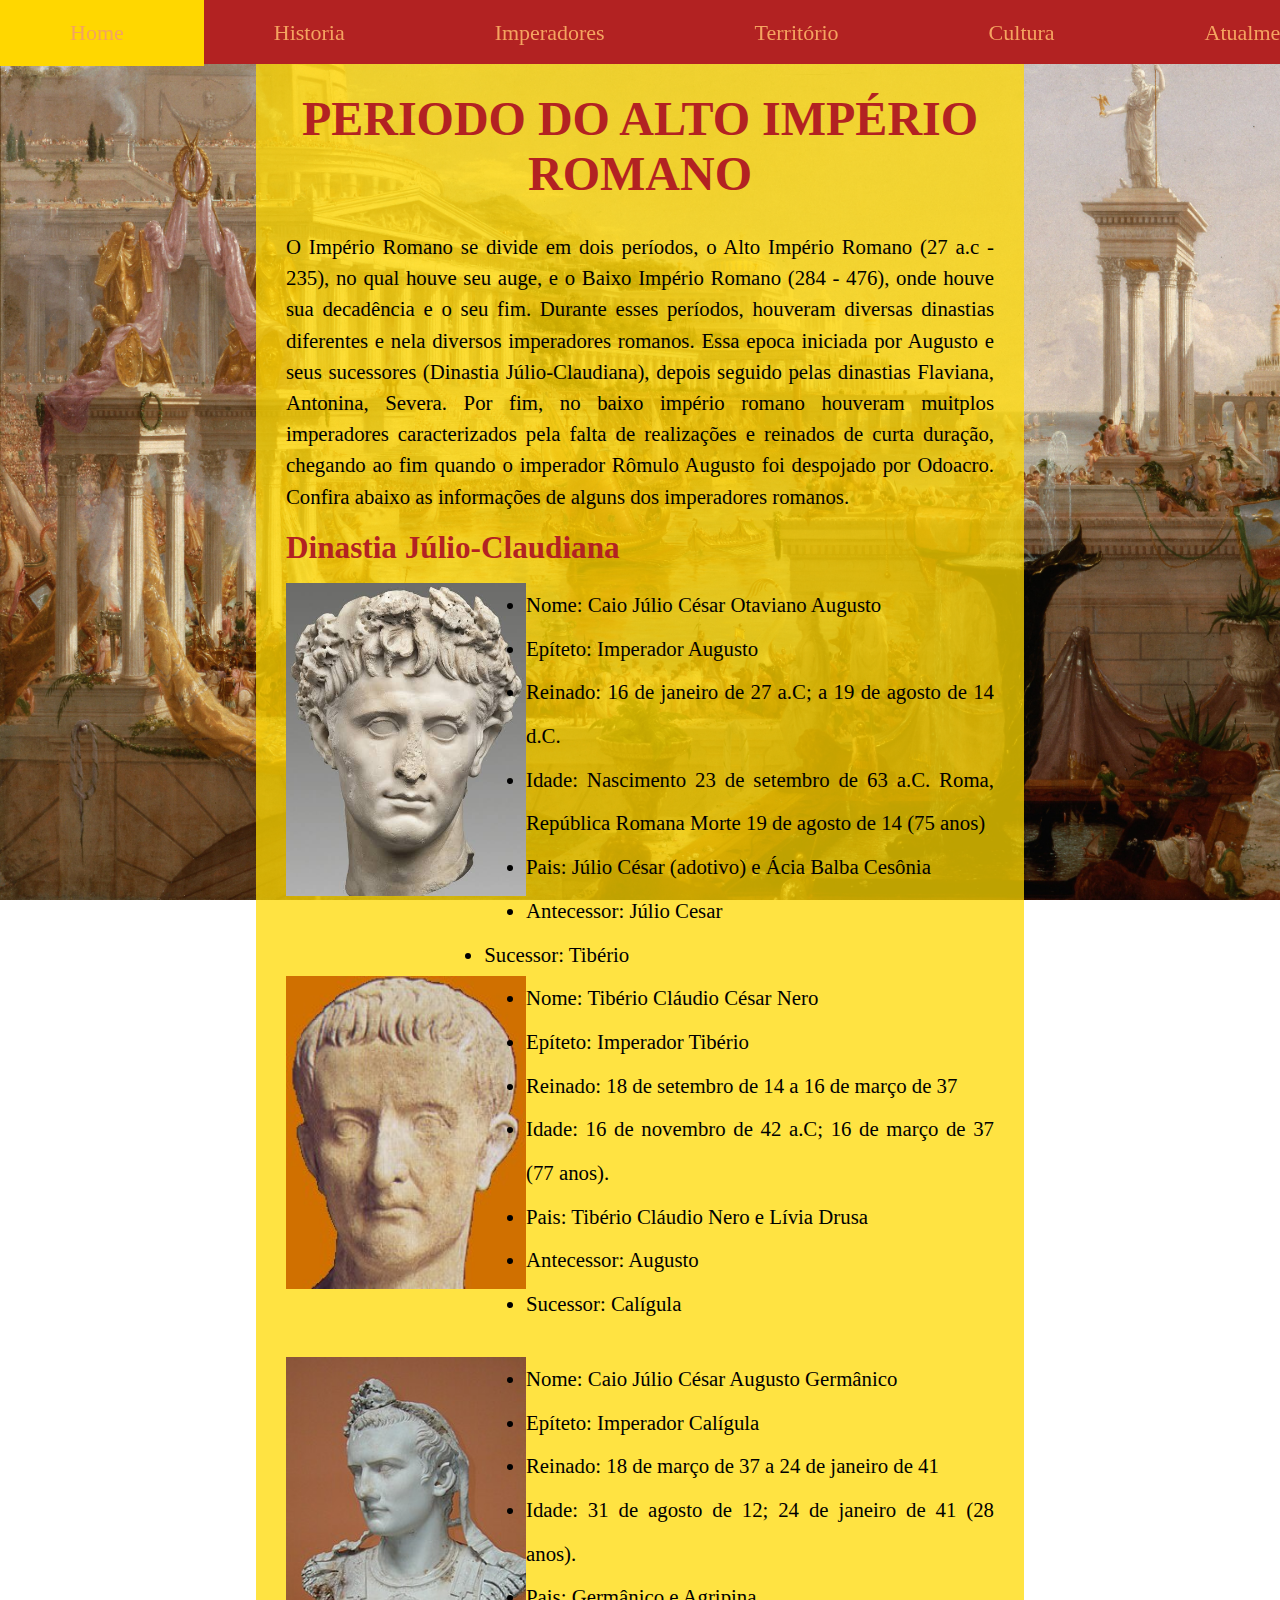
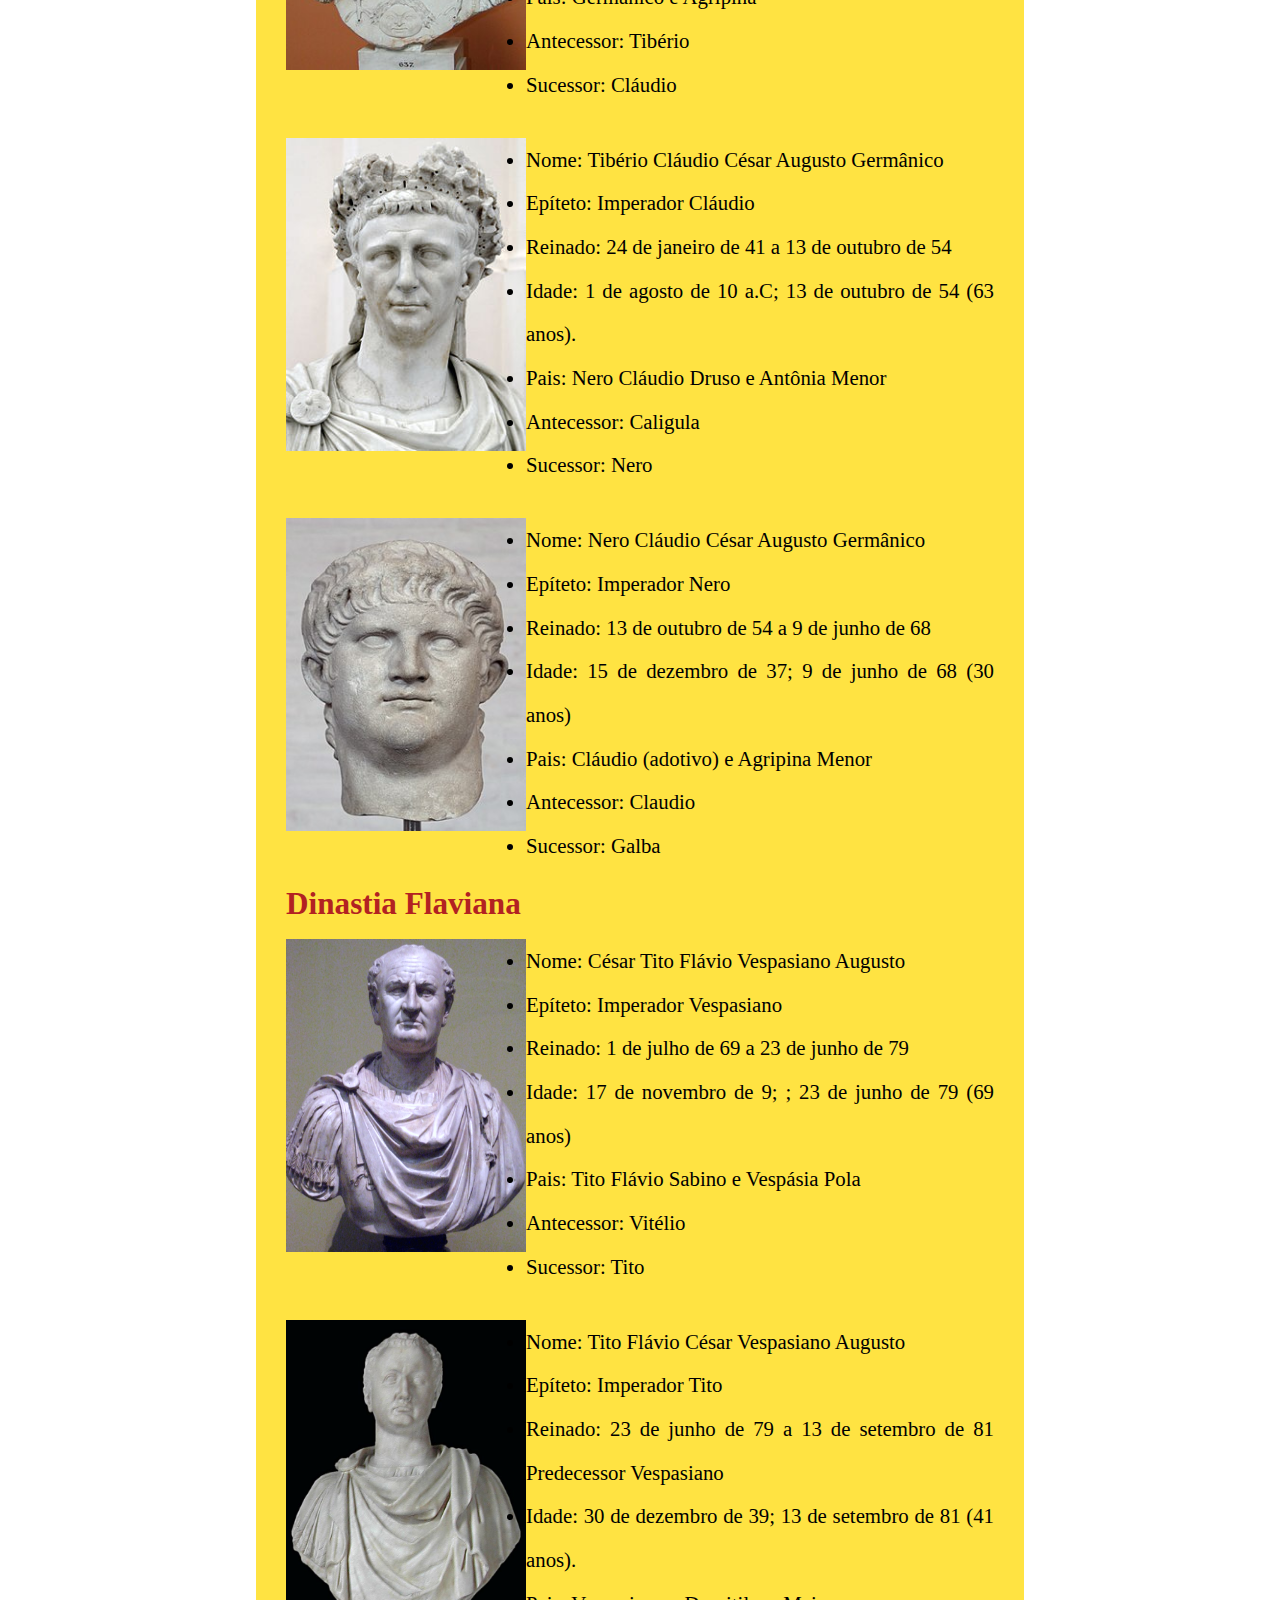
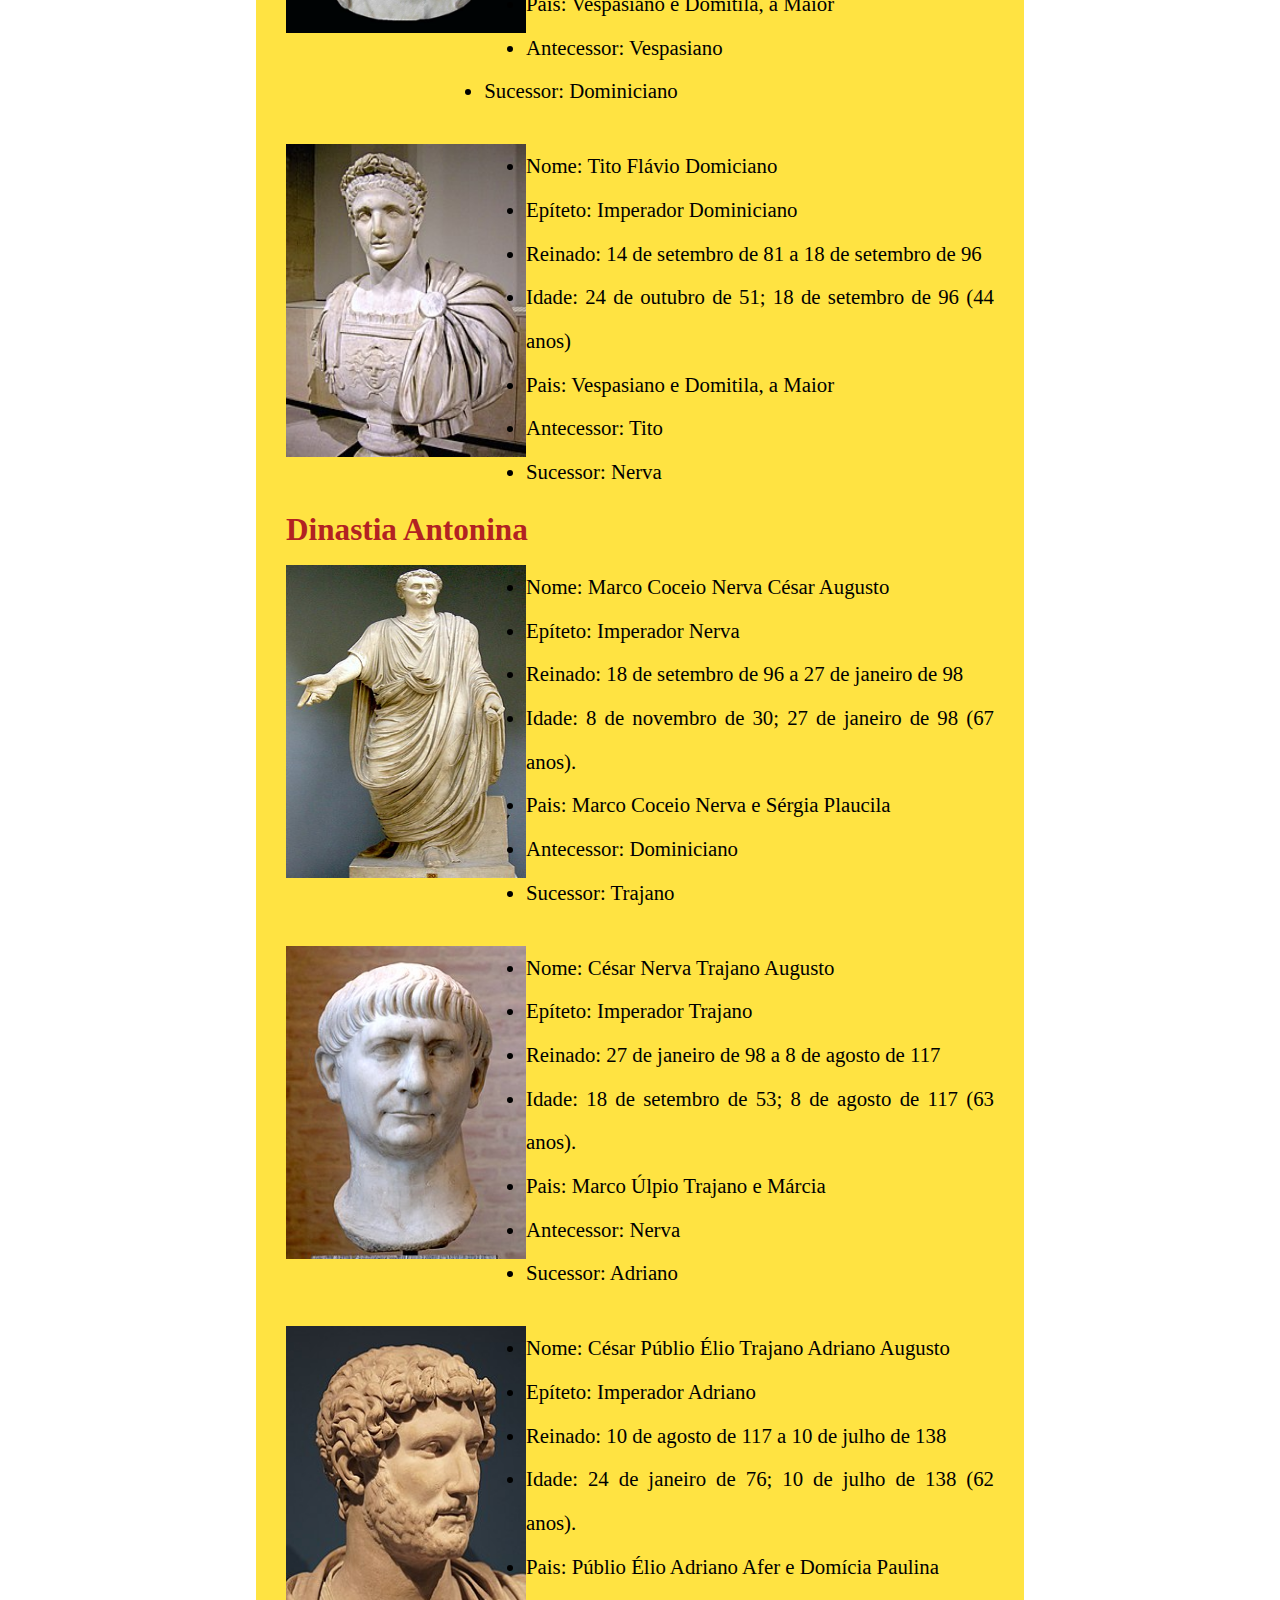
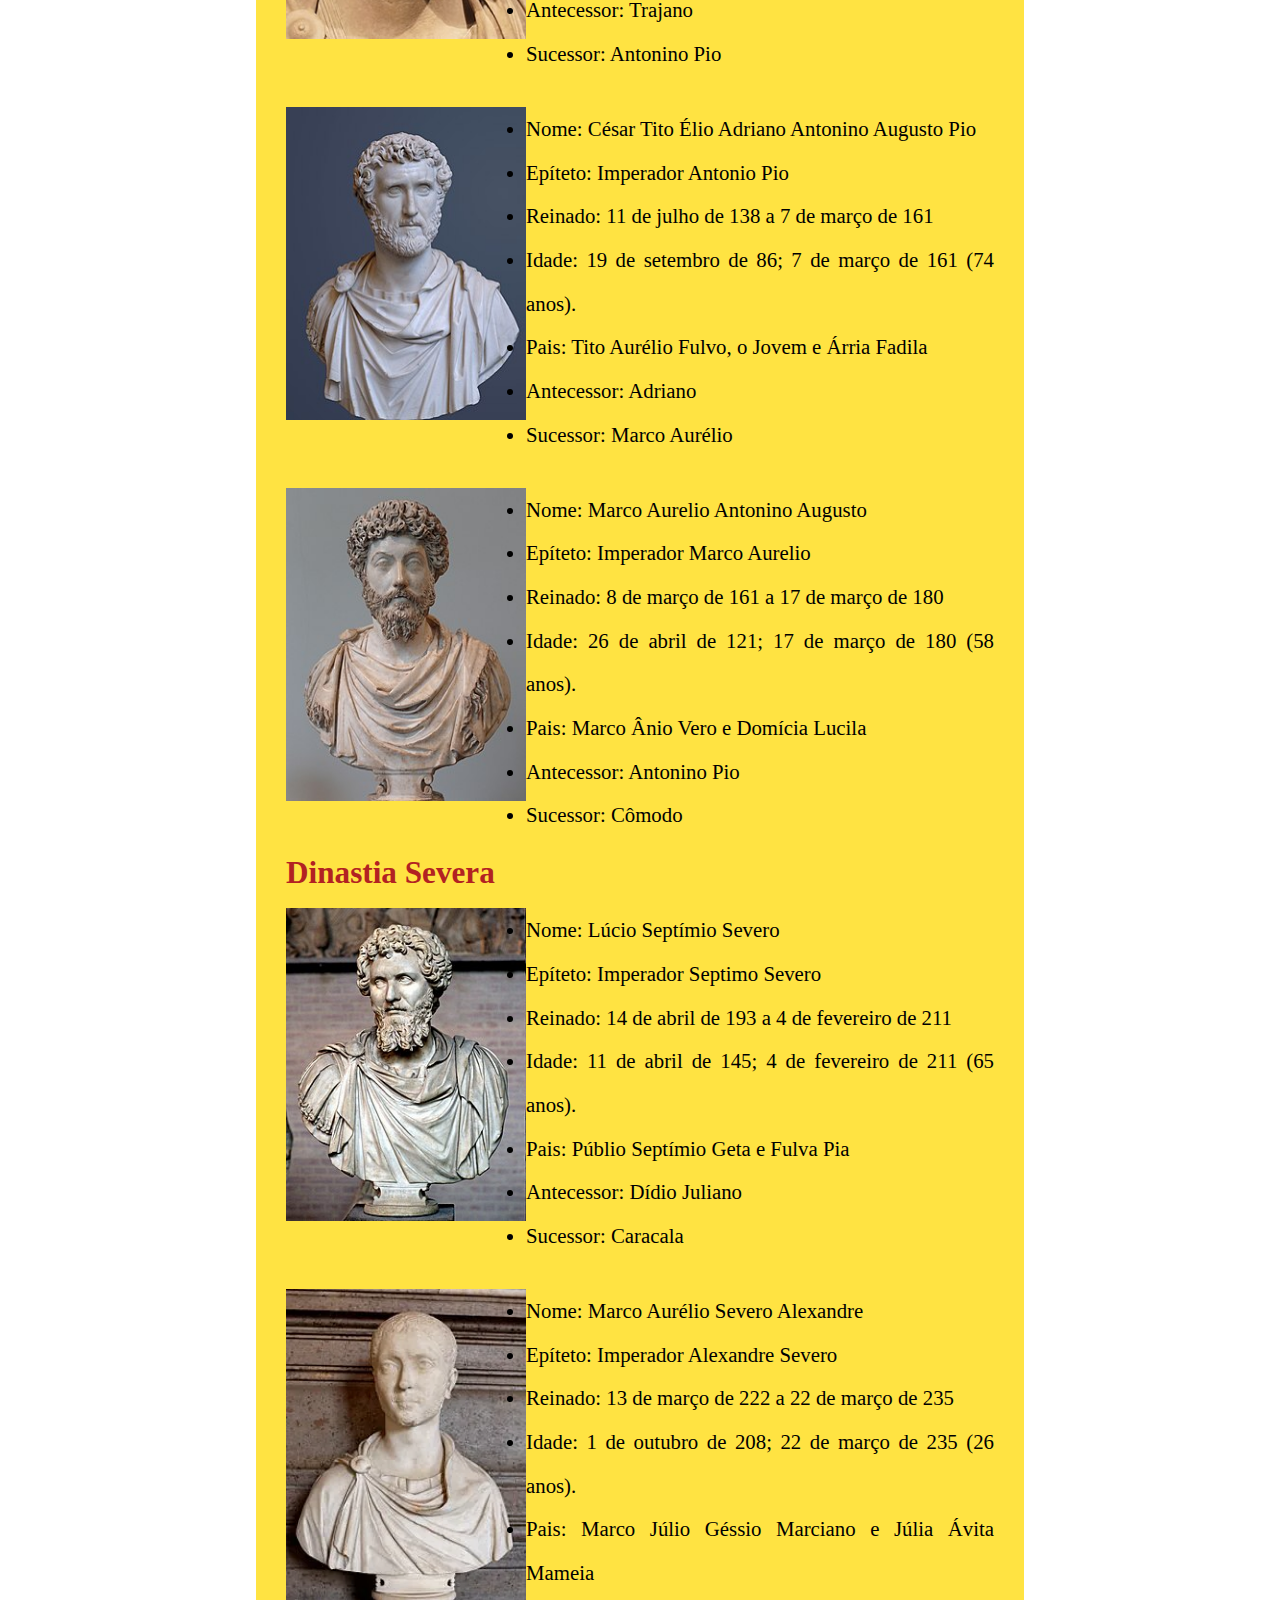
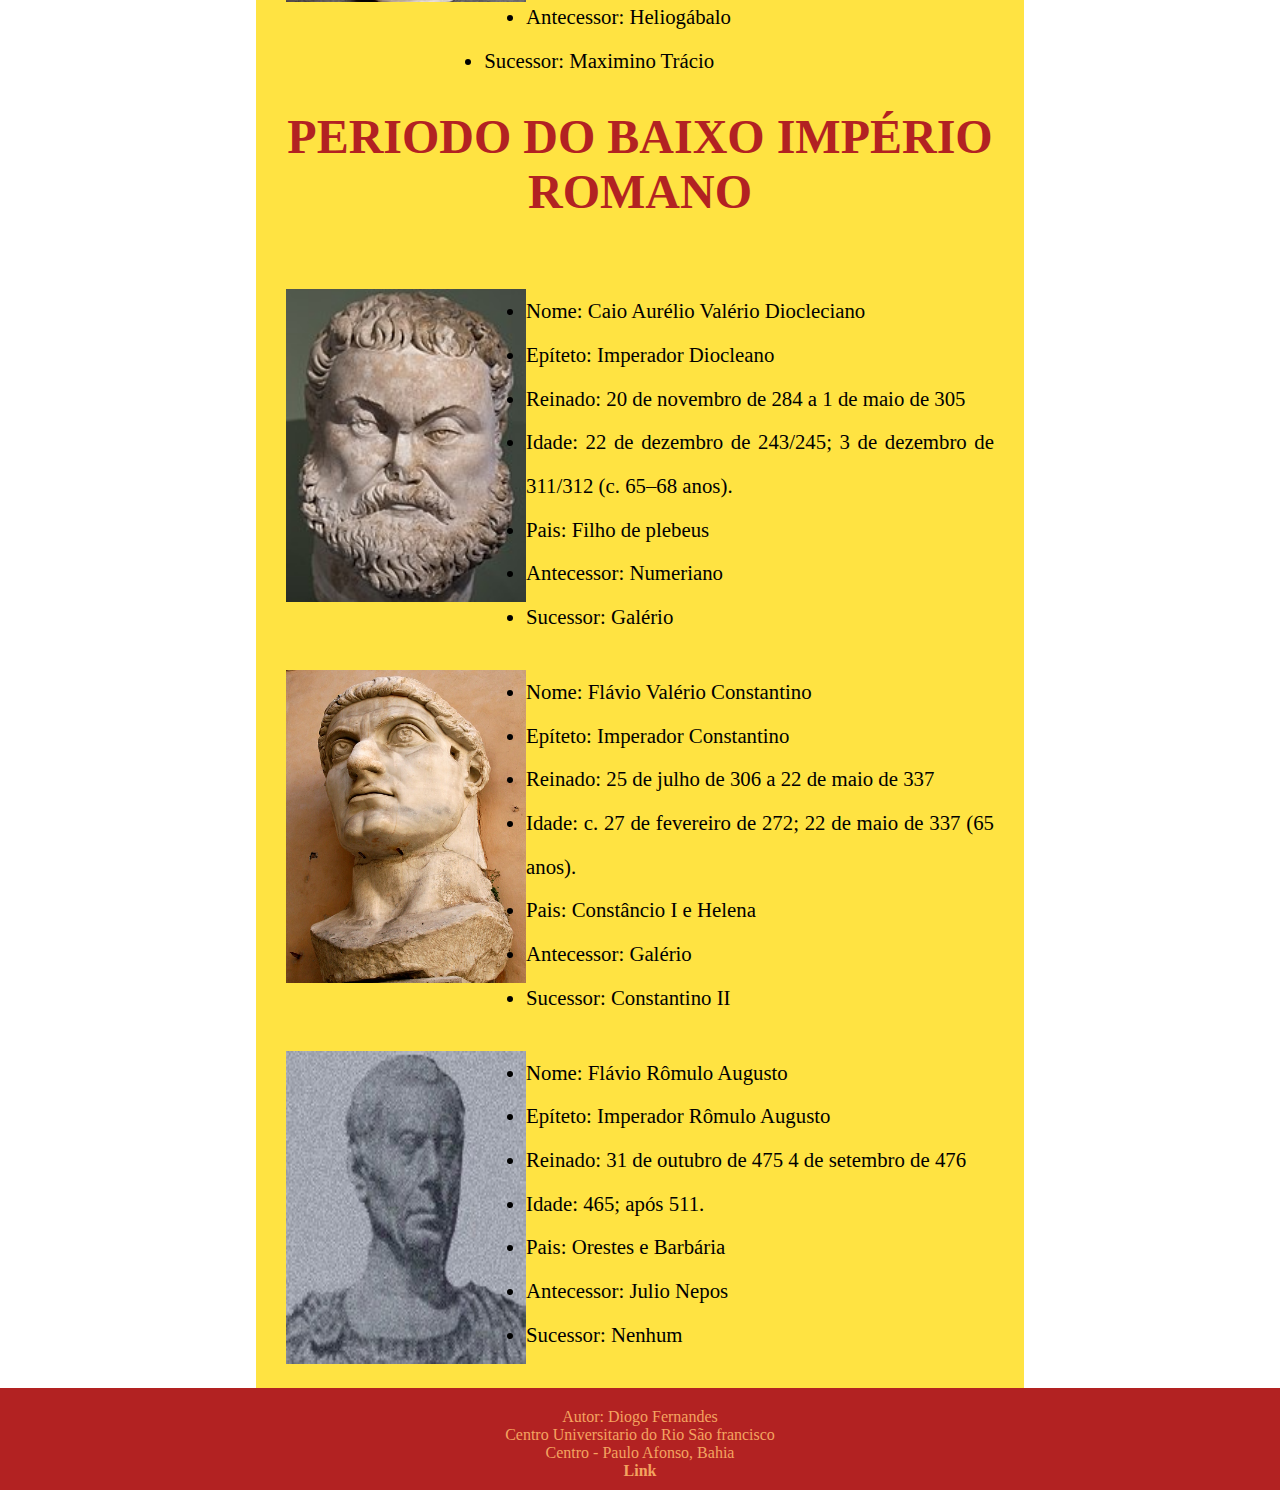
<file: pages/imperadores.html>
<!DOCTYPE html>
<html lang="pt-br">

<head>
    <meta charset="UTF-8">
    <meta name="viewport" content="width=device-width, initial-scale=1.0">
    <link rel="stylesheet" href="../css/style.css">
    <link rel="icon" type="image/png" sizes="32x32" href="../images/favicon-32x32.png" />
    <title>Roma</title>
</head>

<body>
    <header id="cabecalho">
        <div class="container">
            <nav id="menu">
                <ul>
                    <li><a href="../index.html"> Home</a></li>
                    <li><a href="historia.html"> Historia</a></li>
                    <li><a href="#"> Imperadores</a></li>
                    <li><a href="territorio.html"> Território</a></li>
                    <li><a href="cultura.html">Cultura</a></li>
                    <li><a href="atualidade.html"> Atualmente</a></li>
                </ul>
            </nav>
        </div>
    </header>
   <section class="corpo">
        <div class="titulo ">
            <br>
            <h1 class="v2" >PERIODO DO ALTO IMPÉRIO ROMANO</h1>
        </div>
        <div class="texto-corpo">
            <div class="subtitle">
                <div class="imperador-imagem">
                    <div class="texto-imperador">
    
                        <p>
                            O Império Romano se divide em dois períodos, o Alto Império Romano (27 a.c - 235), no qual houve
                            seu auge, e
                            o Baixo Império Romano (284 - 476), onde houve sua decadência e o seu fim. Durante esses
                            períodos, houveram
                            diversas dinastias diferentes e nela diversos imperadores romanos. Essa epoca iniciada por
                            Augusto e seus
                            sucessores (Dinastia Júlio-Claudiana), depois seguido pelas dinastias Flaviana, Antonina,
                            Severa. Por fim, no baixo império romano houveram muitplos imperadores caracterizados pela falta 
                            de realizações e reinados de curta duração, chegando ao fim quando o imperador Rômulo Augusto foi 
                            despojado por Odoacro. Confira abaixo as informações de alguns dos imperadores romanos. 
                        </p>
    
                        <h2>
                            Dinastia Júlio-Claudiana
                        </h2>
    
                        <img src="../images/augusto.jpg" alt="Escultura do Imperador">
    
    
                        <li> Nome: Caio Júlio César Otaviano Augusto </li>
                        <li>Epíteto: Imperador Augusto</li>
                        <li>Reinado: 	16 de janeiro de 27 a.C;
                            a 19 de agosto de 14 d.C. </li>
                        <li> Idade: Nascimento
                            23 de setembro de 63 a.C.
                             
                            Roma, República Romana
                            Morte
                            19 de agosto de 14 (75 anos) </li>
                        <li>Pais: 	Júlio César (adotivo) e	Ácia Balba Cesônia </li>
                        <li>Antecessor: Júlio Cesar  </li>
                        <li>Sucessor: Tibério </li>
    
                          
                        <img src="../images/tiberio.jpg" alt="  Escultura do Imperador">
    
                        <li> Nome: Tibério Cláudio César Nero </li>
                        <li>Epíteto: Imperador Tibério</li>
                        <li>Reinado: 	18 de setembro de 14
                            a 16 de março de 37 </li>
                        <li> Idade: 16 de novembro de 42 a.C;
                            16 de março de 37 (77 anos).
                            </li>
                        <li>Pais: Tibério Cláudio Nero e	Lívia Drusa </li>
                        <li>Antecessor: Augusto </li>
                        <li>Sucessor: Calígula </li>
                          <br>
    
                        <img src="../images/Gaius_Caesar_Caligula.jpg" alt="  Escultura do Imperador">
    
                        <li> Nome: Caio Júlio César Augusto Germânico </li>
                        <li>Epíteto: Imperador Calígula</li>
                        <li>Reinado: 	18 de março de 37
                            a 24 de janeiro de 41 </li>
                        <li> Idade: 31 de agosto de 12;
                            
                            24 de janeiro de 41 (28 anos).
                          </li>
                        <li>Pais: 	Germânico e Agripina </li>
                        <li>Antecessor: Tibério </li>
                        <li>Sucessor: 	Cláudio </li>
                          <br>                         
    
                        <img src="../images/250px-Claudius_crop.jpg" alt="  Escultura do Imperador">
    
                        <li> Nome: Tibério Cláudio César Augusto Germânico </li>
                        <li>Epíteto: Imperador Cláudio</li>
                        <li>Reinado: 	24 de janeiro de 41
                            a 13 de outubro de 54 </li>
                        <li> Idade: 1 de agosto de 10 a.C;
                            
                            13 de outubro de 54 (63 anos).</li>
                        <li>Pais: 	Nero Cláudio Druso e Antônia Menor </li>
                        <li>Antecessor: Caligula </li>
                        <li>Sucessor: Nero </li>                      
                            <br>
                        <img src="../images/250px-Nero_Glyptothek_Munich_321.jpg" alt="  Escultura do Imperador">
    
                        <li> Nome: Nero Cláudio César Augusto Germânico </li>
                        <li>Epíteto: Imperador Nero</li>
                        <li>Reinado:	13 de outubro de 54
                            a 9 de junho de 68 </li>
                        <li> Idade: 15 de dezembro de 37;
                            
                            
                            9 de junho de 68 (30 anos)
                             </li>
                        <li>Pais: Cláudio (adotivo) e 	Agripina Menor </li>
                        <li>Antecessor: Claudio </li>
                        <li>Sucessor: Galba </li>
    
                          
                        <h2>
                            Dinastia Flaviana
                        </h2>
    
                        <img src="../images/Vespasianus01_pushkin_edit.png" alt="  Escultura do Imperador">
    
    
                        <li> Nome: César Tito Flávio Vespasiano Augusto </li>
                        <li>Epíteto: Imperador Vespasiano</li>
                        <li>Reinado: 		1 de julho de 69
                            a 23 de junho de 79
                             </li>
                        <li> Idade: 	17 de novembro de 9;                       ;
                            23 de junho de 79 (69 anos) </li>
                        <li>Pais: Tito Flávio Sabino e Vespásia Pola </li>
                        <li>Antecessor: Vitélio </li>
                        <li>Sucessor: Tito </li>
                        <br>
    
                        <img src="../images/Titus_of_Rome.jpg" alt="  Escultura do Imperador">
    
    
                        <li> Nome: Tito Flávio César Vespasiano Augusto </li>
                        <li>Epíteto: Imperador Tito</li>
                        <li>Reinado: 	23 de junho de 79
                            a 13 de setembro de 81
                            Predecessor
                            Vespasiano </li>
                        <li> Idade: 30 de dezembro de 39;
                            
                            13 de setembro de 81 (41 anos).
                            </li>
                        <li>Pais: Vespasiano e Domitila, a Maior </li>
                        <li>Antecessor: Vespasiano </li>
                        <li>Sucessor: Dominiciano </li>
                          <br>    
                        <img src="../images/domiziano_da_collezione_albani_fine_del_i_sec-_dc-_021.jpg"
                            alt=" Escultura do Imperador">
    
    
                        <li> Nome: Tito Flávio Domiciano </li>
                        <li>Epíteto: Imperador Dominiciano</li>
                        <li>Reinado: 	14 de setembro de 81
                            a 18 de setembro de 96 </li>
                        <li> Idade: 24 de outubro de 51;
                            18 de setembro de 96 (44 anos)
                            </li>
                        <li>Pais: Vespasiano e Domitila, a Maior </li>
                        <li>Antecessor: Tito </li>
                        <li>Sucessor: Nerva </li>
    
    
                        <h2>
                            Dinastia Antonina
                        </h2>
                        <img src="../images/Togato,_I_sec_dc._con_testa_di_restauro_da_un_ritratto_di_nerva,_inv._2286.JPG"
                            alt=" Escultura do Imperador">
    
    
                        <li> Nome: Marco Coceio Nerva César Augusto </li>
                        <li>Epíteto: Imperador Nerva</li>
                        <li>Reinado: 	18 de setembro de 96
                            a 27 de janeiro de 98 </li>
                        <li> Idade: 	8 de novembro de 30;
                            27 de janeiro de 98 (67 anos).
                            </li>
                        <li>Pais: Marco Coceio Nerva e 	Sérgia Plaucila </li>
                        <li>Antecessor: Dominiciano </li>
                        <li>Sucessor: Trajano </li>                     
                          <br>
                          
                        <img src="../images/250px-Traianus_Glyptothek_Munich_336.jpg" alt=" Escultura do Imperador">
    
    
                        <li> Nome: César Nerva Trajano Augusto </li>
                        <li>Epíteto: Imperador Trajano</li>
                        <li>Reinado: 	27 de janeiro de 98
                            a 8 de agosto de 117 </li>
                        <li> Idade: 	18 de setembro de 53;
                                                  
                            8 de agosto de 117 (63 anos).
                             </li>
                        <li>Pais: Marco Úlpio Trajano e Márcia </li>
                        <li>Antecessor: Nerva </li>
                        <li>Sucessor: Adriano </li>
                          <br>
                          
                        <img src="../images/Bust_of_Hadrian_from_Tivoli_125-130_AD_(51234150494)_(cropped).jpg"
                            alt=" Escultura do Imperador">
    
    
                        <li> Nome: César Públio Élio Trajano Adriano Augusto </li>
                        <li>Epíteto: Imperador Adriano</li>
                        <li>Reinado: 10 de agosto de 117
                            a 10 de julho de 138 </li>
                        <li> Idade: 24 de janeiro de 76;
                            
                            
                            10 de julho de 138 (62 anos).
                             </li>
                        <li>Pais: 	Públio Élio Adriano Afer e Domícia Paulina </li>
                        <li>Antecessor: Trajano </li>
                        <li>Sucessor: Antonino Pio </li>
                        <br>
                          
                        <img src="../images/Antoninus_Pius_Glyptothek_Munich_337_cropped.jpg" alt=" Escultura do Imperador">
    
    
                        <li> Nome: César Tito Élio Adriano Antonino Augusto Pio </li>
                        <li>Epíteto: Imperador Antonio Pio</li>
                        <li>Reinado: 	11 de julho de 138
                            a 7 de março de 161 </li>
                        <li> Idade: 	19 de setembro de 86; 
                            7 de março de 161 (74 anos).
                             </li>
                        <li>Pais: 	Tito Aurélio Fulvo, o Jovem e 	Árria Fadila </li>
                        <li>Antecessor: Adriano </li>
                        <li>Sucessor: Marco Aurélio </li>
                        <br>
                          
                        <img src="../images/Metropolitan_Marcus_Aurelius_Roman_2C_AD_(cropped).jpg"
                            alt=" Escultura do Imperador">
    
    
                        <li> Nome: Marco Aurelio Antonino Augusto  </li>
                        <li>Epíteto: Imperador Marco Aurelio</li>
                        <li>Reinado: 8 de março de 161
                            a 17 de março de 180 </li>
                        <li> Idade: 	26 de abril de 121;
                            
                            
                            17 de março de 180 (58 anos).
                             </li>
                        <li>Pais: Marco Ânio Vero e Domícia Lucila</li>
                        <li>Antecessor: Antonino Pio </li>
                        <li>Sucessor: Cômodo </li>
    
                        <h2>
                            Dinastia Severa
                        </h2>
    
                        <img src="../images/Septimo_Severo.jpg" alt=" Escultura do Imperador">
    
    
                        <li> Nome: Lúcio Septímio Severo </li>
                        <li>Epíteto: Imperador Septimo Severo</li>
                        <li>Reinado: 	14 de abril de 193
                            a 4 de fevereiro de 211 </li>
                        <li> Idade: 11 de abril de 145;
                            4 de fevereiro de 211 (65 anos).
                             </li>
                        <li>Pais: Públio Septímio Geta e Fulva Pia </li>
                        <li>Antecessor: Dídio Juliano</li>
                        <li>Sucessor: Caracala </li>
    
                          <br>
                          
                        <img src="../images/220px-alexander_severus.webp" alt=" Escultura do Imperador">
    
    
                        <li> Nome: Marco Aurélio Severo Alexandre </li>
                        <li>Epíteto: Imperador Alexandre Severo</li>
                        <li>Reinado: 	13 de março de 222
                            a 22 de março de 235 </li>
                        <li> Idade: 1 de outubro de 208;
                            
                            22 de março de 235 (26 anos).
                            </li>
                        <li>Pais: Marco Júlio Géssio Marciano e Júlia Ávita Mameia </li>
                        <li>Antecessor: Heliogábalo </li>
                        <li>Sucessor:  Maximino Trácio </li>
    
                          
    
                    </div>
                </div>
            </div>
        </div>
   </section>
<section class="corpo">
    
        <div class="titulo">
            <br>
            <h1 id="imperador">PERIODO DO BAIXO IMPÉRIO ROMANO</h1>
        </div>
        <div class="texto-corpo">
            <div class="subtitle">
                <div class="imperador-imagem">
                    <div class="texto-imperador">
                        <img src="../images/Diocleano.jpg" alt=" Escultura do Imperador">
        
        
                        <li> Nome: Caio Aurélio Valério Diocleciano </li>
                        <li>Epíteto: Imperador Diocleano</li>
                        <li>Reinado: 	20 de novembro de 284
                            a 1 de maio de 305 </li>
                        <li> Idade: 	22 de dezembro de 243/245;
                            
                          
                            3 de dezembro de 311/312
                            (c. 65–68 anos). </li>
                        <li>Pais: Filho de plebeus </li>
                        <li>Antecessor: Numeriano </li>
                        <li>Sucessor: Galério </li>
        
                        <br>
                          
                        <img src="../images/Constantino.jpg" alt=" Escultura do Imperador">
        
        
                        <li> Nome: Flávio Valério Constantino </li>
                        <li>Epíteto: Imperador Constantino</li>
                        <li>Reinado: 	25 de julho de 306
                            a 22 de maio de 337 </li>
                        <li> Idade: c. 27 de fevereiro de 272;
                            
                            22 de maio de 337 (65 anos).
                             </li>
                        <li>Pais: Constâncio I e Helena</li>
                        <li>Antecessor: Galério </li>
                        <li>Sucessor: Constantino II </li>                          
                        <br>
                          
                        <img src="../images/romuloaugusto.jpg" alt=" Escultura do Imperador">
        
        
                        <li> Nome: Flávio Rômulo Augusto </li>
                        <li>Epíteto: Imperador Rômulo Augusto</li>
                        <li>Reinado: 31 de outubro de 475
                            4 de setembro de 476 </li>
                        <li> Idade: 465;
                            
                            após 511. </li>
                        <li>Pais: Orestes e Barbária </li>
                        <li>Antecessor: Julio Nepos </li>
                        <li>Sucessor: Nenhum </li>
        
                        <br>
                   </div>     
               </div>
            </div>
        </div>
</section>

    <footer id="rodape">
        <span> Autor: Diogo Fernandes<br>
            Centro Universitario do Rio São francisco <br>
            Centro - Paulo Afonso, Bahia <br>
            <a href="https://github.com/Dmaster6" class="negrito">Link</a>
        </span>
        <br>
    </footer>

</body>

</html>
</file>
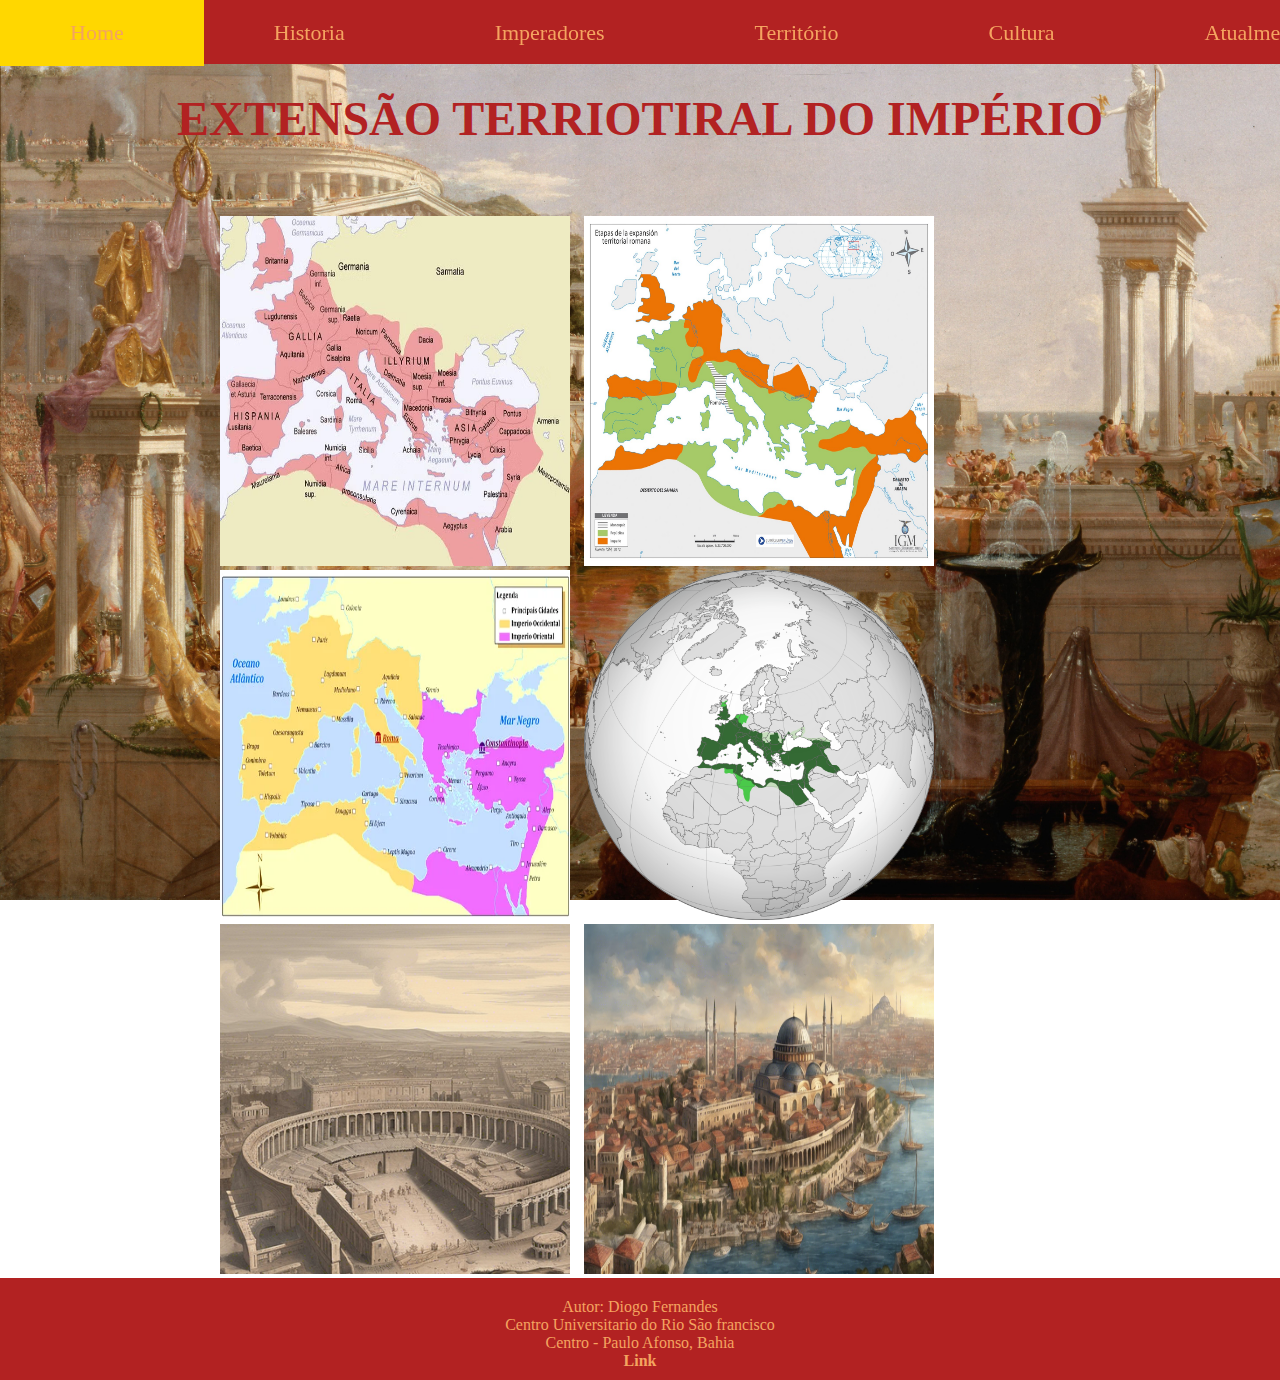
<file: pages/territorio.html>
<!DOCTYPE html>
<html lang="pt-br">

<head>
    <meta charset="UTF-8">
    <meta name="viewport" content="width=device-width, initial-scale=1.0">
    <link rel="stylesheet" href="../css/style.css">
    <script src="../plugins/jquery.min.js"></script>
    <script src="../plugins/magnific-popup.js"></script>
    <link rel="stylesheet" href="../plugins/magnific-popup.css">
    <script src="../js/script.js"></script>
    <link rel="icon" type="image/png" sizes="32x32" href="../images/favicon-32x32.png" />
    <title>Roma</title>
</head>
<header id="cabecalho">
    <div class="container">
        <nav id="menu">
            <ul>
                <li><a href="../index.html"> Home</a></li>
                <li><a href="historia.html"> Historia</a></li>
                <li><a href="imperadores.html"> Imperadores</a></li>
                <li><a href="#"> Território</a></li>
                <li><a href="cultura.html">Cultura</a></li>
                <li><a href="atualidade.html"> Atualmente</a></li>
            </ul>
        </nav>
    </div>
</header>
<div class="titulo">
    <br>
    <h1> EXTENSÃO TERRIOTIRAL DO IMPÉRIO</h1>
</div>

<section class="container-fotos" id="secao">
    <div id="territorio">
        <div class=" fotos" id="mapas">
            <a href="../images/mapa-imperio-romano.avif" title="Mapa do império no seu auge"><img
                    src="../images/mapa-imperio-romano.avif" alt="Mapa do império no seu auge"></a>
            <a href="../images/mapa-roma.jpg" title="Território romano em diferentes epocas"> <img
                    src="../images/mapa-roma.jpg" alt="Território romano em diferentes epocas"></a>
            <a href="../images/Mapa-Decadencia1.jpg" title="Divisão do império"><img
                    src="../images/Mapa-Decadencia.webp" alt="Divisão do império"></a>
            <a href="../images/Mapa-mundi.png" title="Território da antiga romana no globo"> <img
                    src="../images/Mapa-mundi.png" alt="Território da antiga romana no globo"></a>
            <a href="../images/ancient roma1.png" title="Imagem da antiga roma"> <img src="../images/ancient roma.png"
                    alt="Imagem da antiga roma"></a>
            <a href="../images/Constantinople1.png" title="Imagem da cidadela de Constantinopla"> <img
                    src="../images/Constantinople1.png" alt="Imagem da cidadela de Constantinopla"></a>
        </div>


    </div>
</section>



<div>
    <footer id="rodape">
        <span> Autor: Diogo Fernandes<br>
            Centro Universitario do Rio São francisco <br>
            Centro - Paulo Afonso, Bahia <br>
            <a href="https://github.com/Dmaster6" class="negrito">Link</a>
        </span>
        <br>

    </footer>
</div>
</file>
<file: css/style.css>
/* CSS GLOBAL*/
*{
    padding: 0;
    margin: 0 ;
}

:root{
    --color-primary: #B22222;
    --color-secondary: #F4A460;
    --color-terciary:#FFD700;
    --color-background:#ffd900bd;

}
body{
    background-image: url(../images/wallpaperflare.com_wallpaper.jpg);
    background-repeat: no-repeat;
    background-attachment: fixed;
    background-size: cover;
}


#cabecalho{
    background-color: var(--color-primary);
    height: 4em;
    position: sticky;
    top: 0;
    z-index: 1;
}

#cabecalho #menu a{
    color: var(--color-secondary);
    padding-top: 20px;
    padding-bottom: 20px;
    padding-left: 102px;
    padding-right: 102px;
    display: block;
    text-decoration: none;
    transition: all 0.2s linear;
 }


 #cabecalho #menu a:hover{
    background-color: var(--color-terciary);
 }

#cabecalho #menu ul{
    display: flex;
  

}

.container{
    max-width: 100%;
    margin: auto;
    
}


.titulo {
    text-align: center;
    color: var(--color-primary);
    font-size: 1.5em;
    margin-bottom: 70px;
    
}

.negrito{
    font-weight: bold;
}

.texto-corpo{
   text-align: justify;
   font-size: 1.3em;
   margin-right: 30px;
   margin-left: 30px;
   line-height: 1.5em;
}

.texto-corpo p{
    margin-bottom: 20px;
}

.texto-corpo li{
    line-height: 1.8em;
}

#cabecalho .container{
    display: flex;
    align-items: center;
    justify-content: space-between;
}

#cabecalho #menu li{
    list-style: none;
    font-size: 22px;
    
 }


 #rodape{
    text-align: center;
    padding-left: 20px;
    padding-top: 20px;
    padding-right: 20px;
    padding-bottom: 10px;
    background-color: var(--color-primary);
    color: var(--color-secondary);
   
}
footer a{
    text-decoration: none;
    color: var(--color-secondary);
   
}

footer a:hover{
    text-decoration: underline;

}

/*CSS CULTURA EXCLUSIVO*/
#titulo-video{
   text-align: left; 
   margin-left: 80px;
}
.secao{
    width: 800px;
    padding: 20px;
    background-color: var(--color-background);
    border-radius: 14px;
    margin-left: auto;
    margin-right: 15%;
    margin-bottom: 30px;
    border: solid 3px var(--color-primary);
}

.secao1{
    
        width: 1080px;
        padding: 20px;
        background-color: var(--color-background);
        border-radius: 14px;
        margin-left: auto;
        margin-right: 15%;
        margin-bottom: 30px;
        border: solid 3px var(--color-primary);
    
}

.container-cultura{
    width: 28%;
}
.texto-cultura{
    text-align: justify;
    font-size: 1.3em;
    line-height: 1.3em;
    
}

.cor{
    color: #663399;
}

.texto-cultura p{
    margin-bottom: 10px;
}

.cultura-img img{
    width: 260px;
    height: 205px;
    margin-left: 65%;
    margin-bottom: 12px;
}
 .templo img{
    width: 260px;
    height: 270px;
}

.lingua img{
    height: 220px;
}

.videos{
    display: grid;
    grid-template-columns: 1fr 1fr;
    margin-left: 90px;
    gap: 13px;

}

.videos iframe{
    width: 100%;
}

.container-videos{
max-width: 1200px;
margin: auto;
}
/* CSS HISTORIA ESCLUSIVO*/
.subtitle h3{
    text-align: left; 
    margin-bottom: 10px;
    margin-top: 10px;
}
.meio figure{
  text-align: center;
}

.meio img{
    width: 500px;
    height: 400px;
}

.legendaH{
 font-style: italic;
 font-size: 0.7em;
}
/*CSS INDEX EXCLUSIVO*/
.palavra{
    font-style: italic;
}
.img-body #index {
    margin-right: 20px;
    margin-top: -70px;
    
}
.img-body figure{
    margin-bottom: 0%;
    float: left;
}
.img-body .legenda  {
    font-style: italic;
    color: rgba(0, 0, 0, 0.61);
    margin-left: 5px;
}

/* CSS IMPERADORES EXCLUSIVO */
.texto-imperador li{
   margin-left: 28%;
   line-height: 2.1em;
}
.imperador-imagem img{
    width: 240px;
    height: 313px;
    float: left;
}
/*CSS TERRITORIO EXCLUSIVO */
.container-fotos{
    width: 80%;
}
#secao{
    margin-left: 210px; 
}
#territorio img {
   margin-left: 10px;
   width: 400px;
   height: 400px;
   
}
.fotos #mapas{
    display: grid;
    grid-template-columns: 1fr 1fr 1fr;
    gap: 20px;
   
    
}
/*USADO EM MAIS DE UMA PAGINA PORÉM NÃO É GLOBAL*/
.titulo .v2{
    margin-bottom: -40px;
}
.subtitle h2{
    text-align: left;
    color: var(--color-primary);
    margin-bottom: 20px;
    margin-top: 20px;
}
.corpo{
    background-color: var(--color-background);
    width: 60%;
    margin-left: 20%;    
    

} 
.img-body img{
    float: left;
}

.fundo #rodape{
margin-top: -20px;
}

.fotos img {
    transition: all 0.5s;
}

.fotos img:hover{
    transform: scale(0.9);
}

@media (max-width: 1400px){
    #cabecalho #menu a{
           padding-left: 70px;
       padding-right: 80px;
       }
       #territorio img {
        margin-left: 10px;
        width: 350px;
        height: 350px;
        
     }
     .secao{
        width: 568px;
     }
     .secao1{
        width: 864px;
     }
     .cultura-img img{
        height: 250px;
     }
     .templo img{
        height: 360px;
     }
     .lingua img{
        height: 280px;
     }

     .container-videos{
        width: 970px;
     }
   }
</file>
